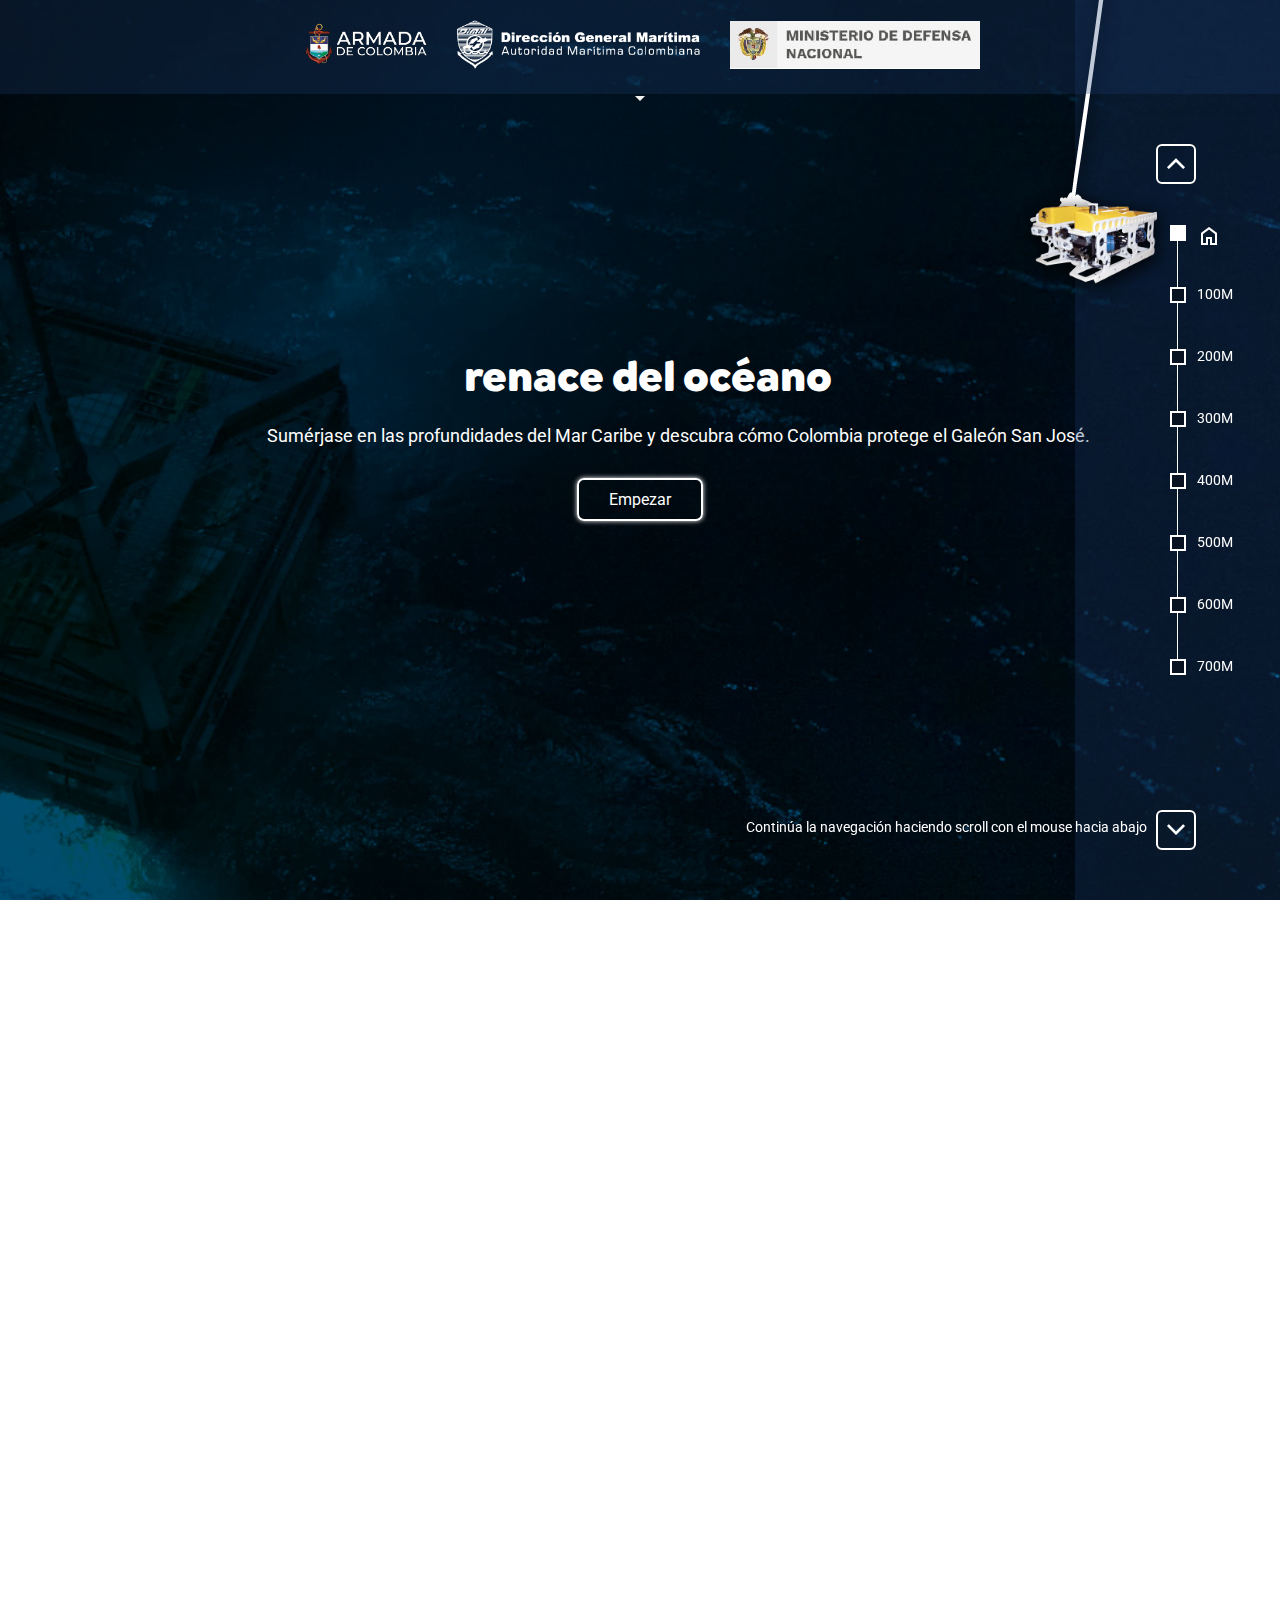
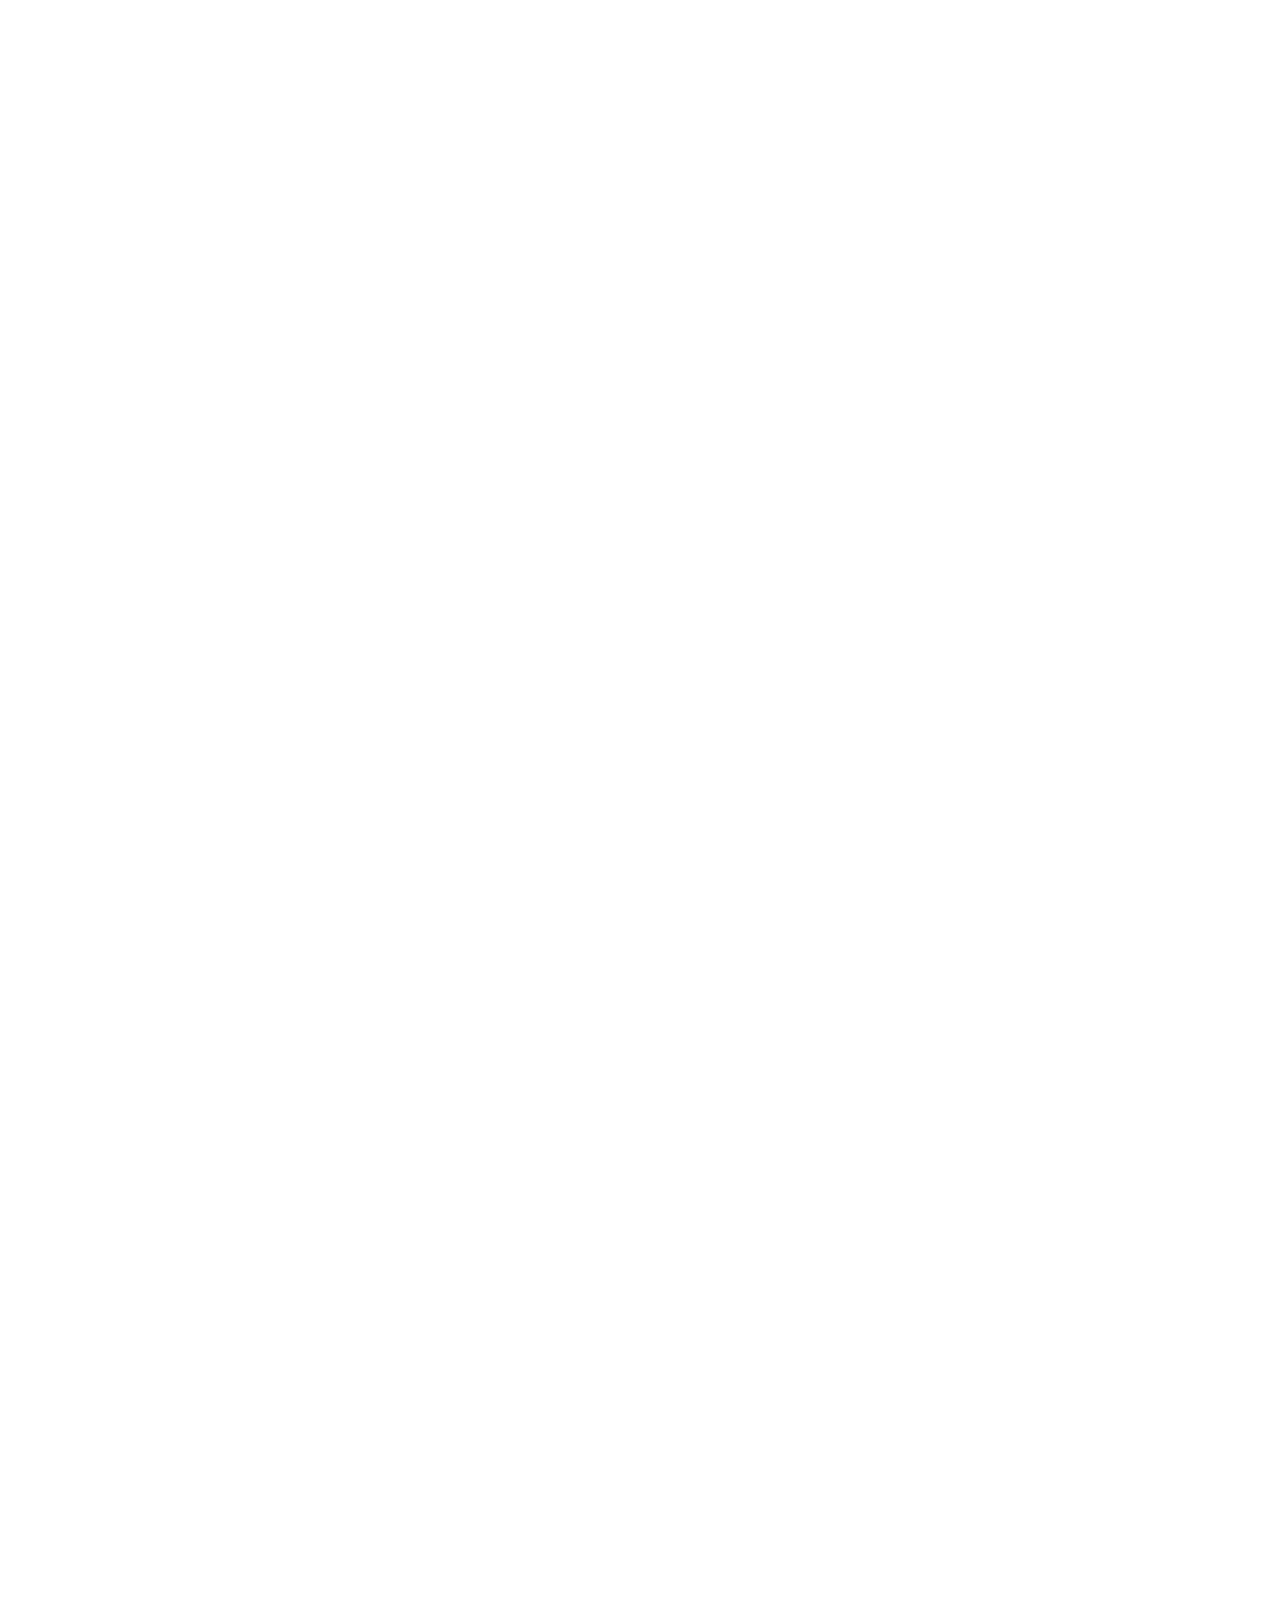
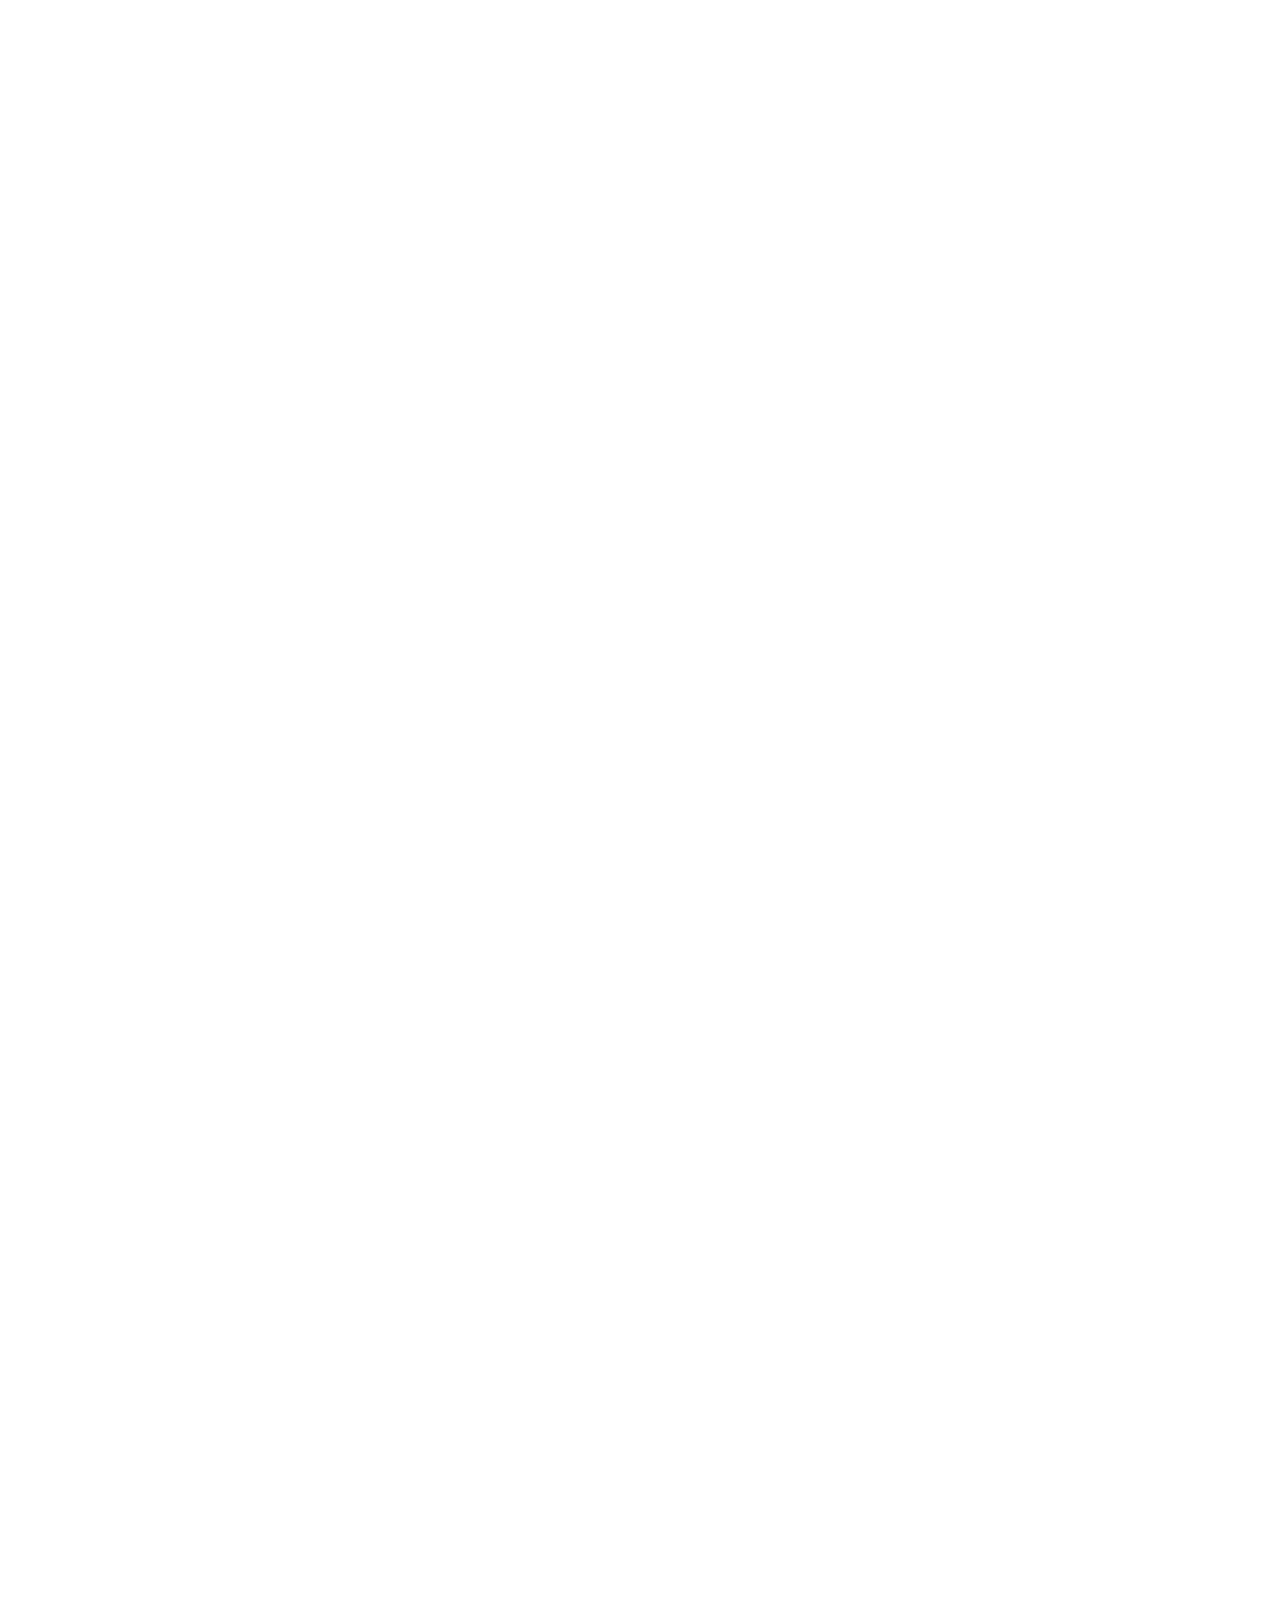
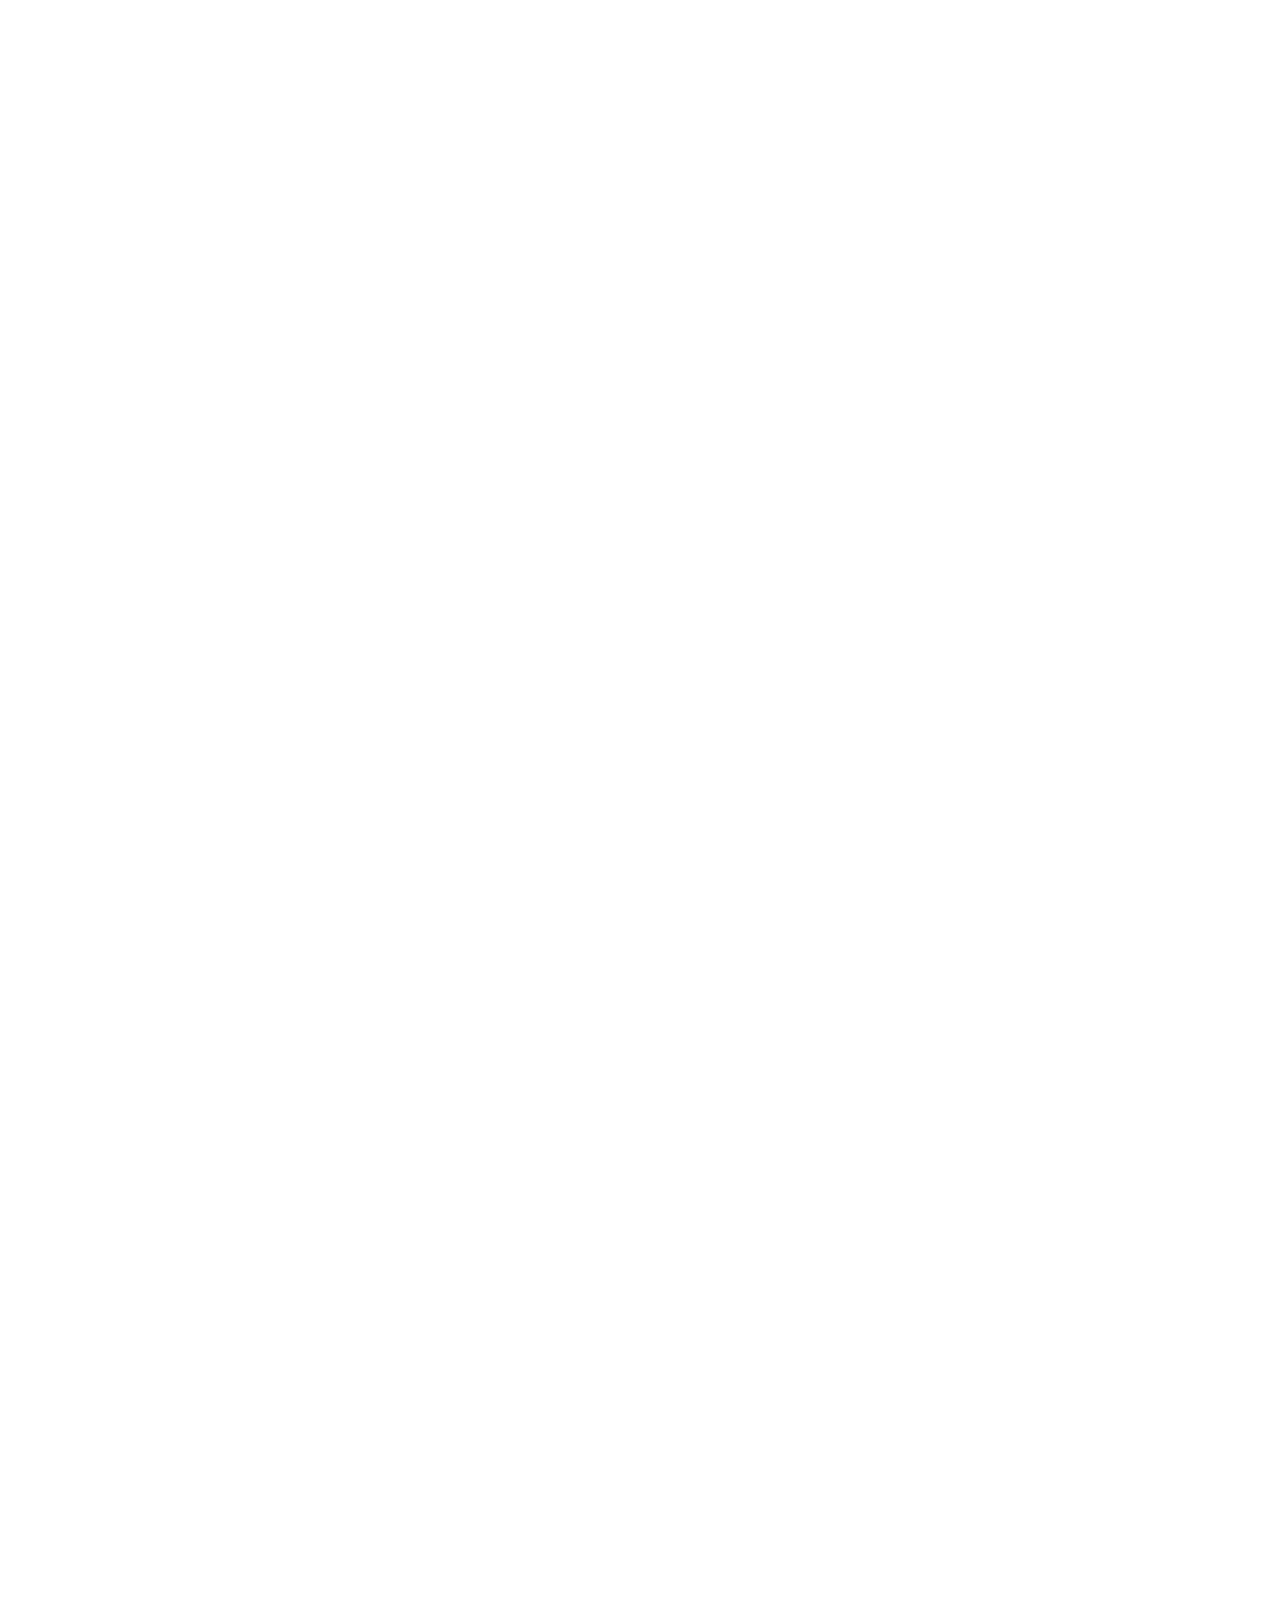
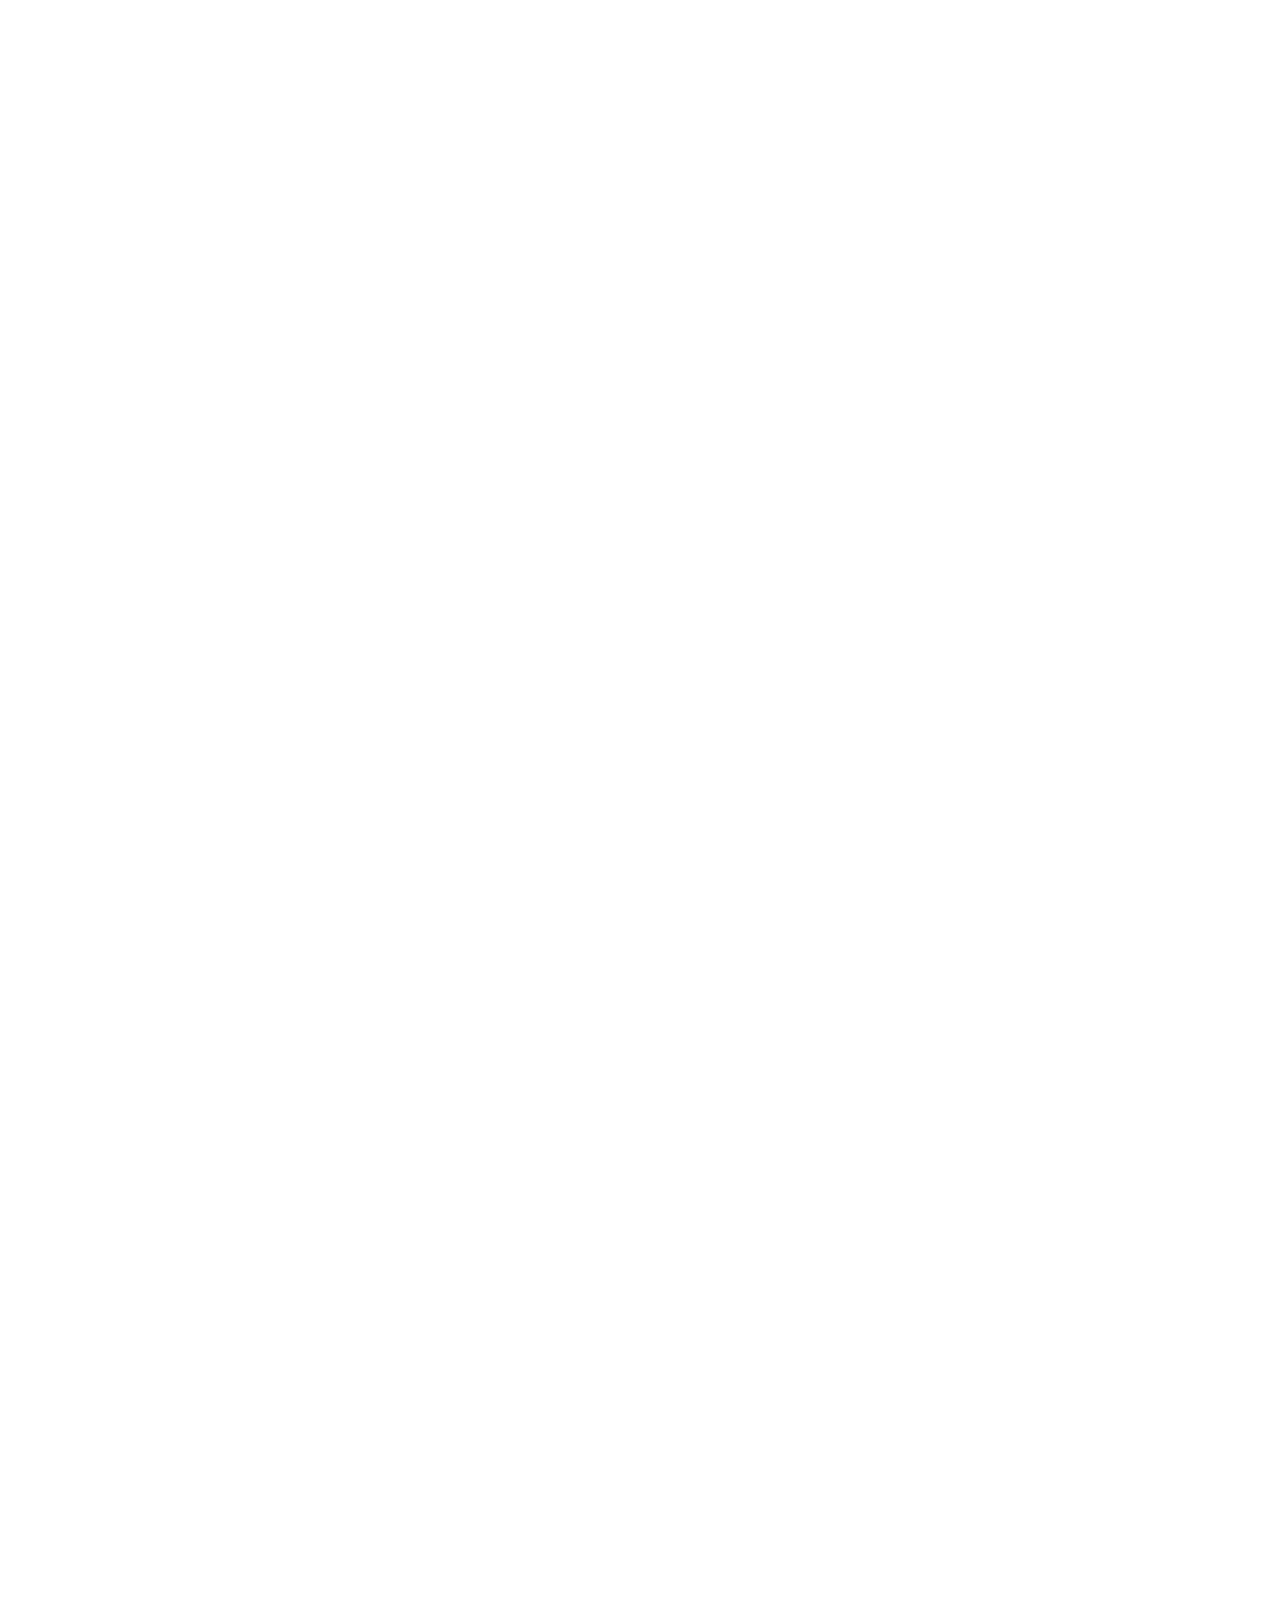
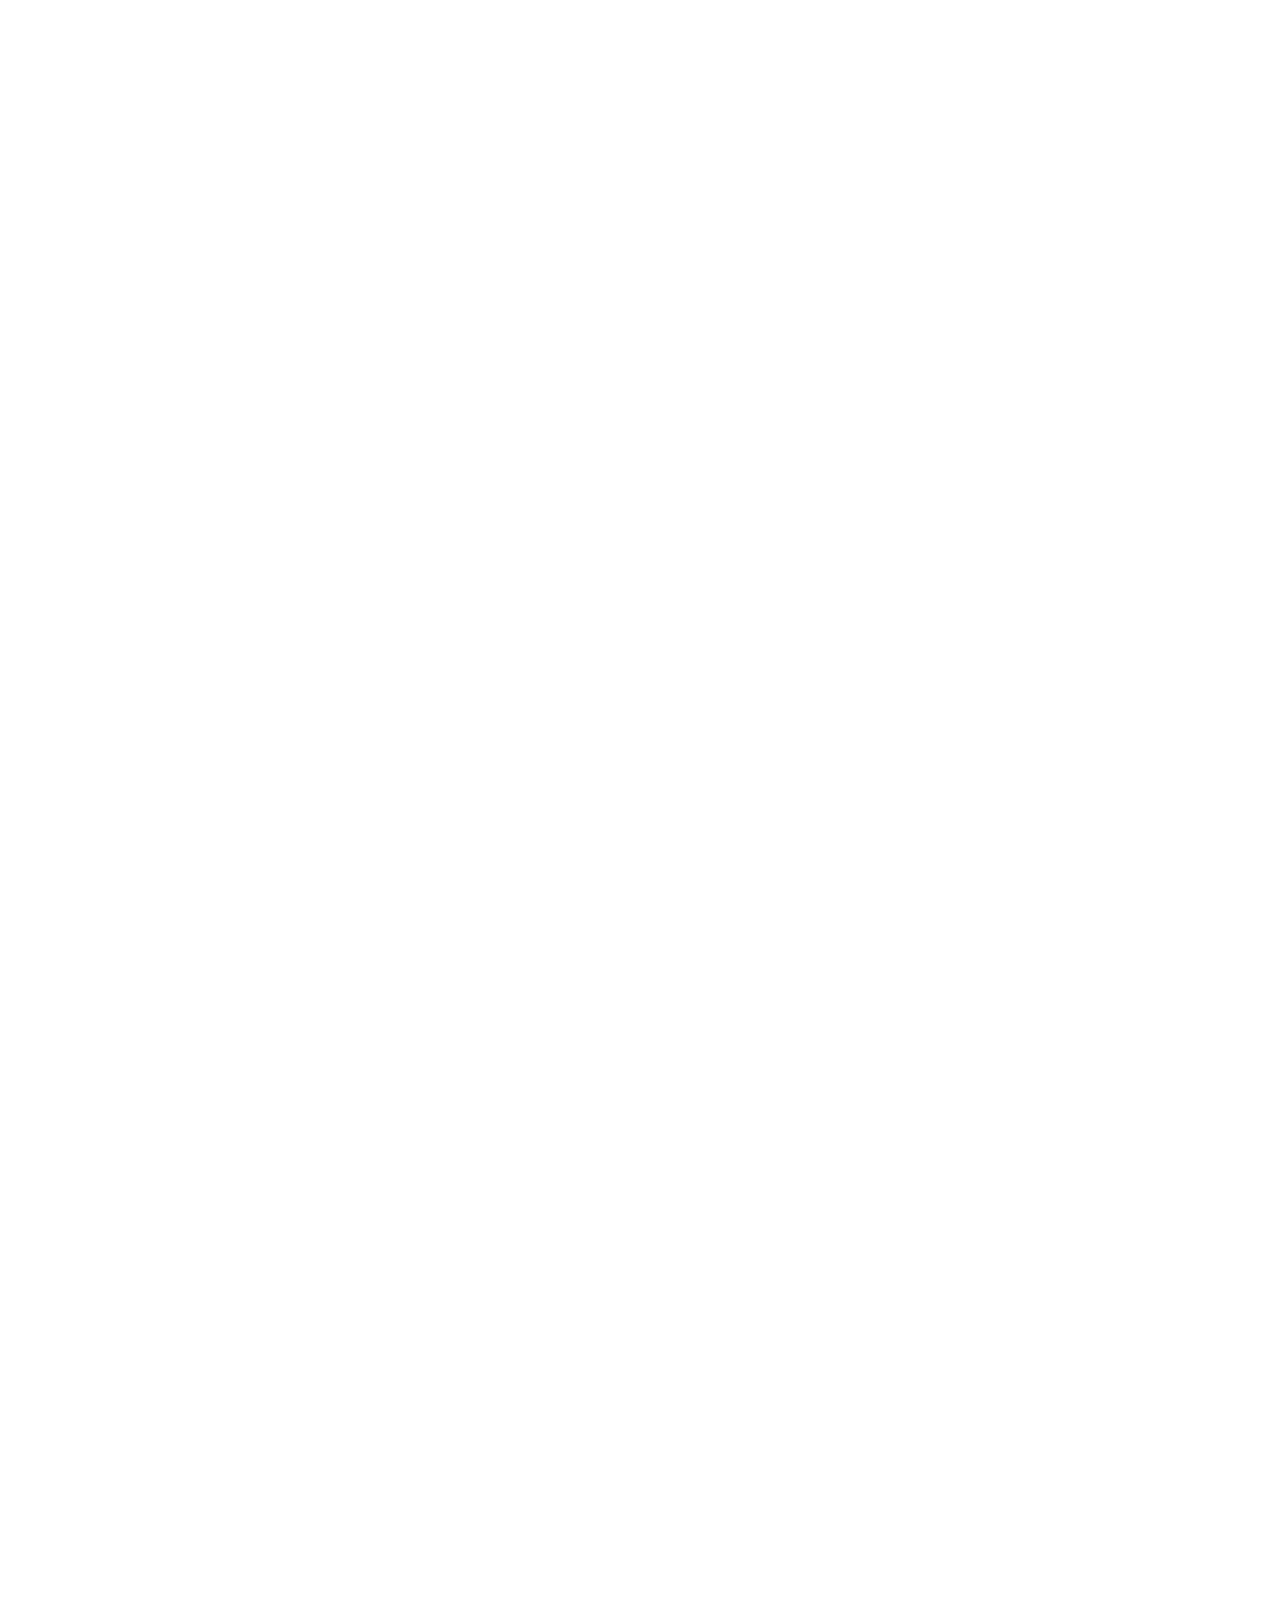
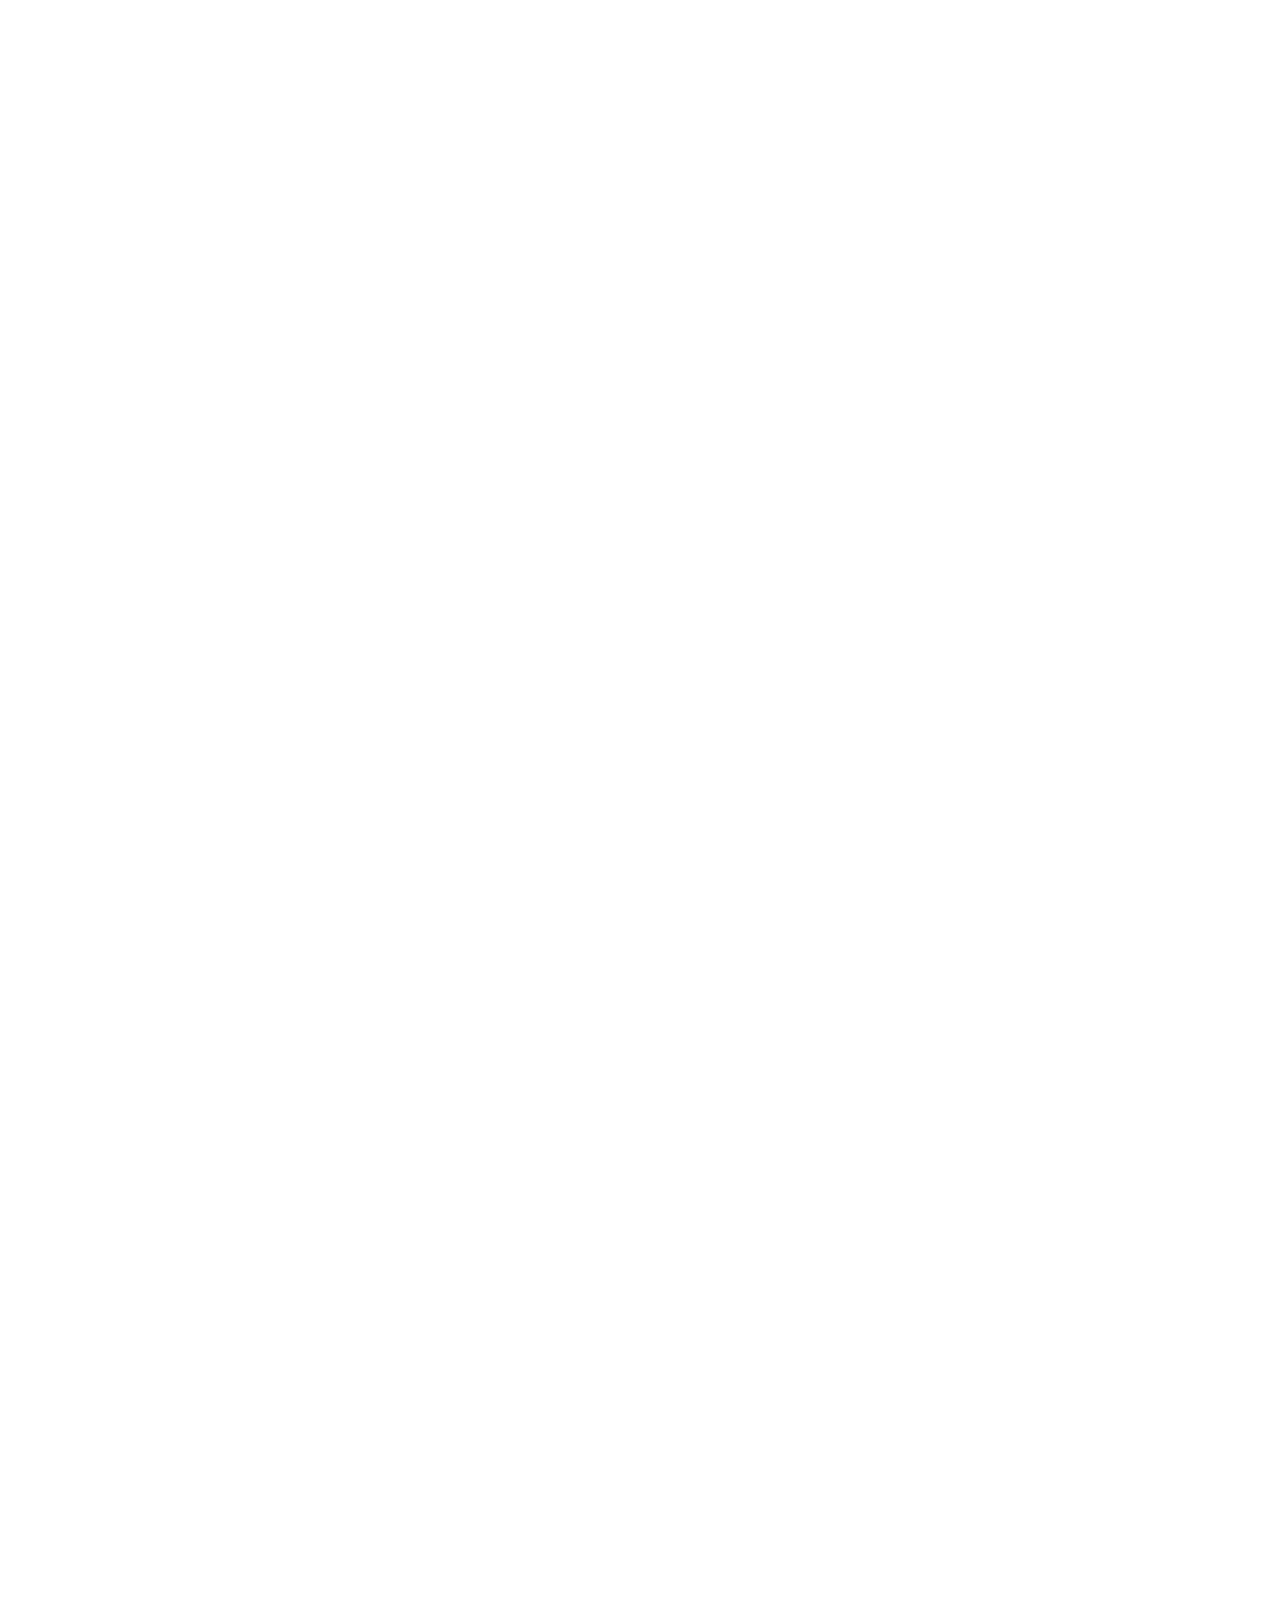
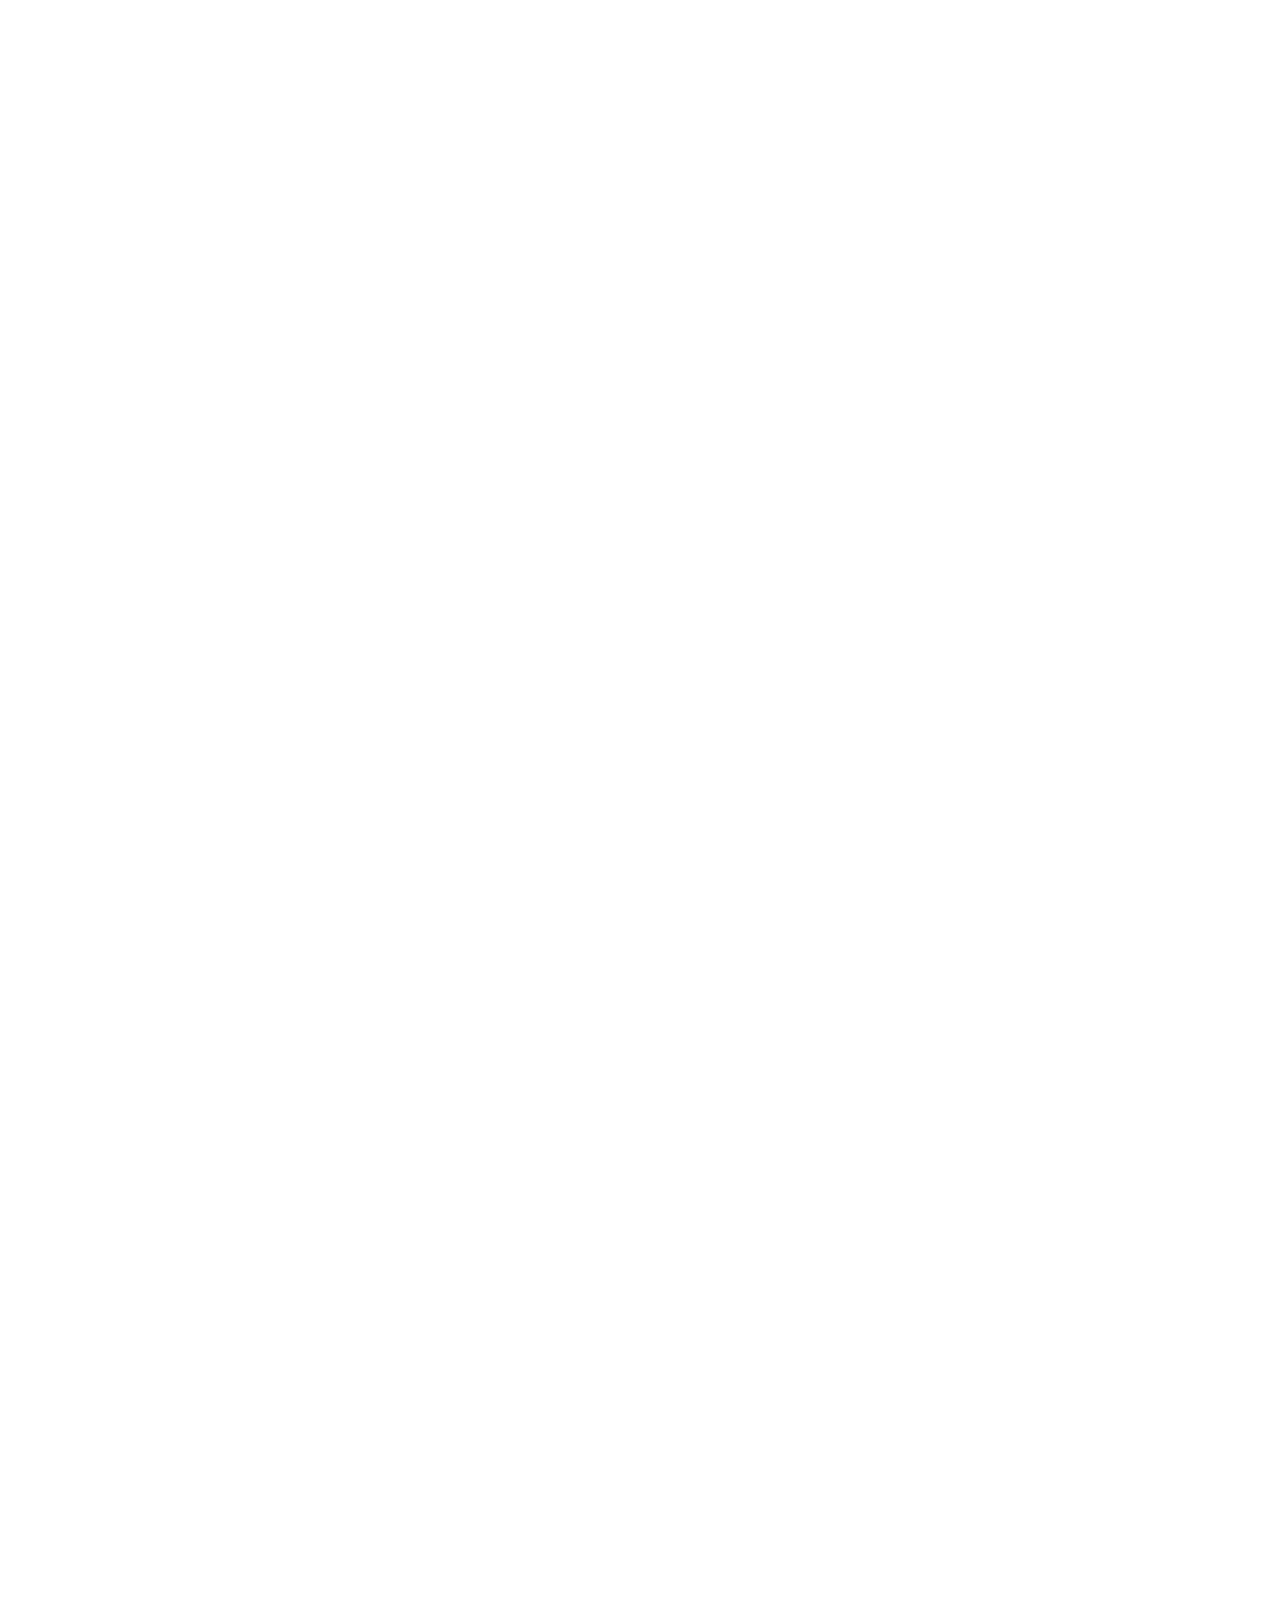
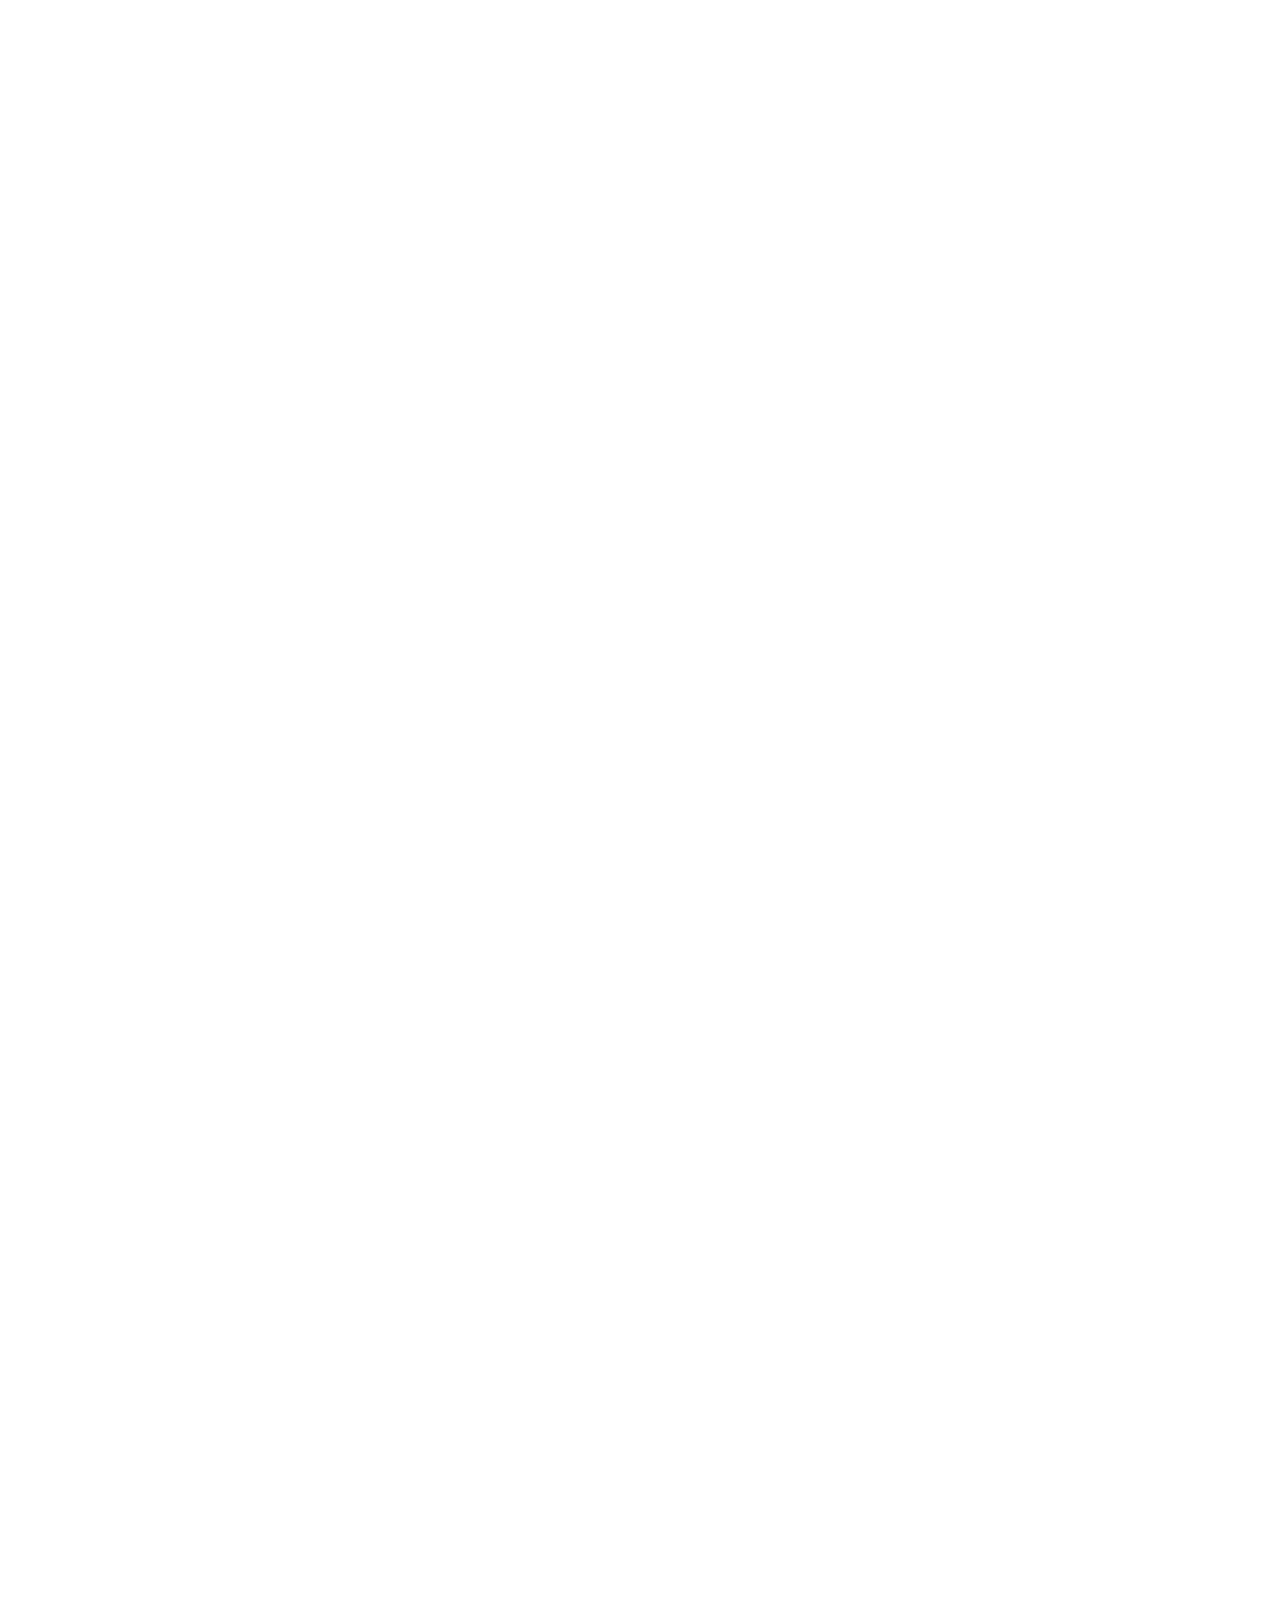
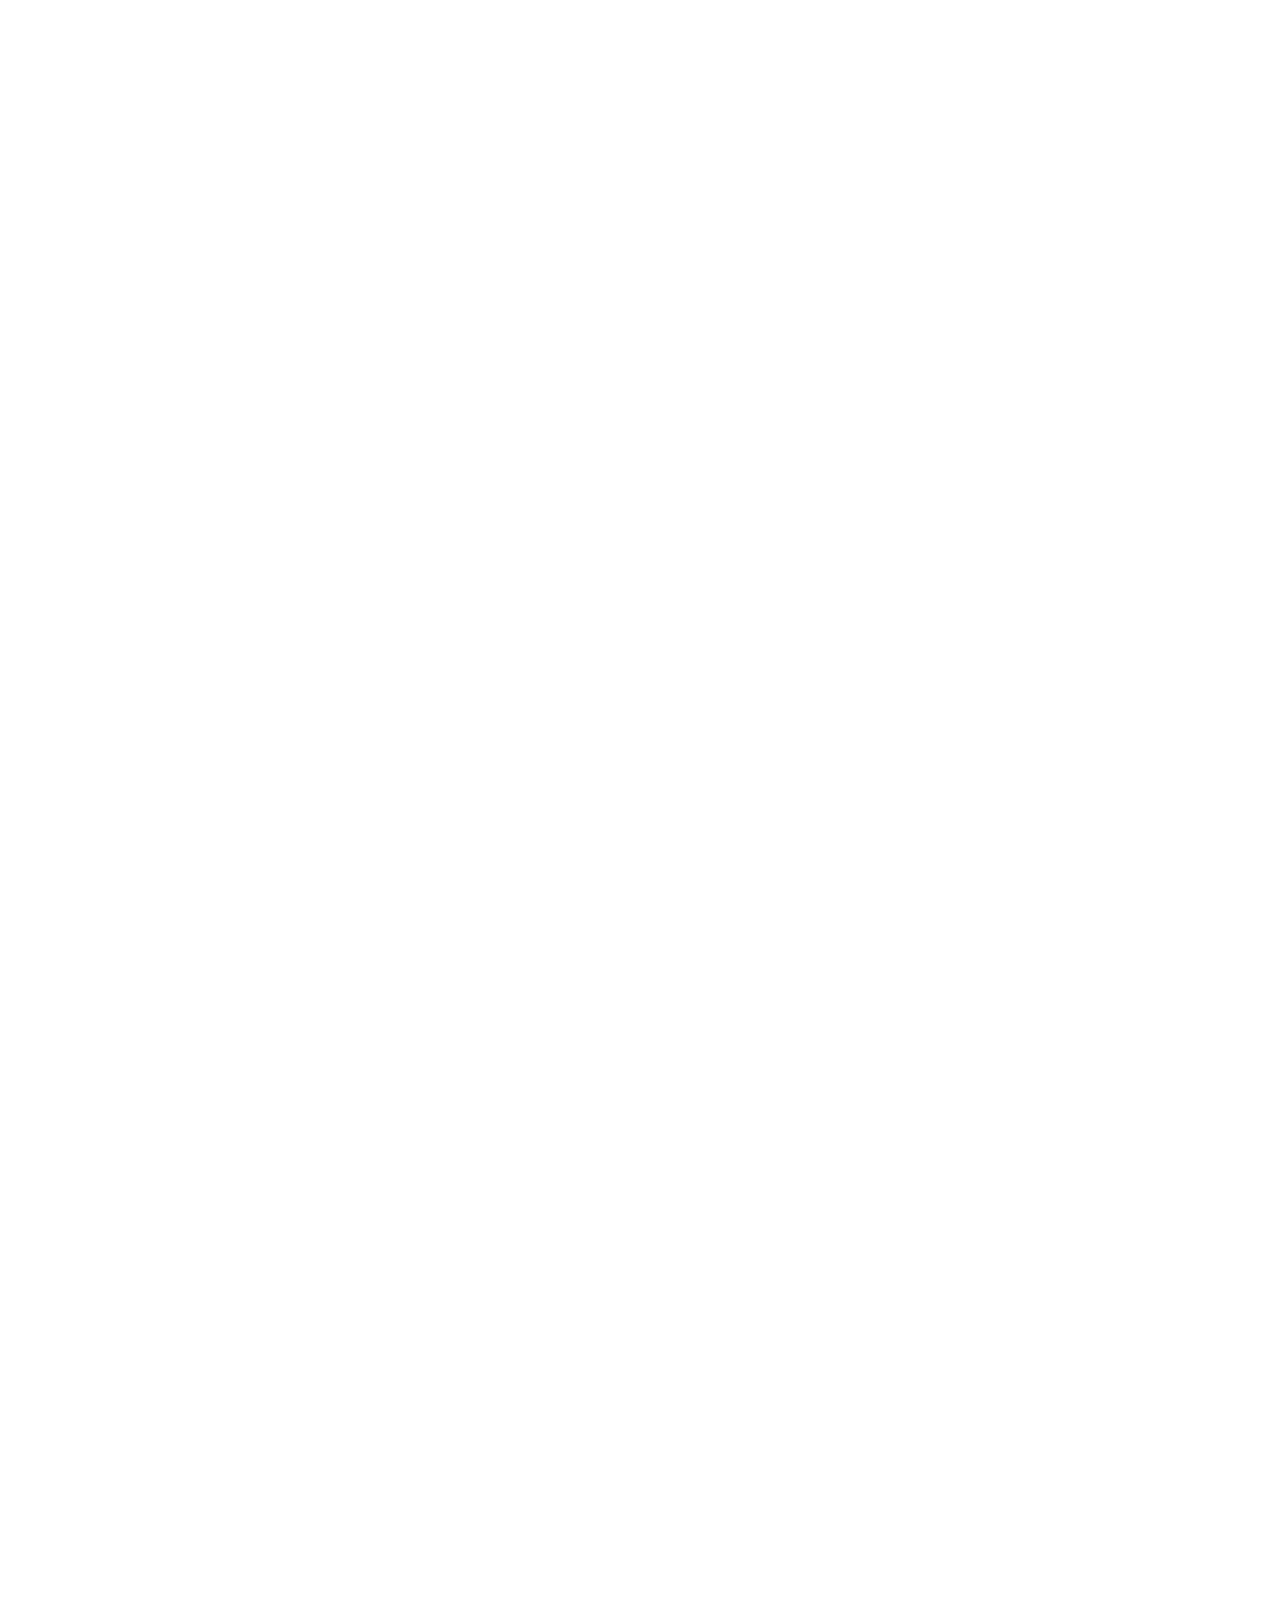
<file: index.html>
<!DOCTYPE html>
<html xmlns="http://www.w3.org/1999/xhtml">

<head>
	<meta http-equiv="Content-Type" content="text/html; charset=utf-8" />
    <meta name="viewport" content="width=device-width,initial-scale=1">
	<title>Dirección General Marítima</title>
	<meta name="author" content="Alvaro Trigo Lopez" />
	<meta name="description" content="fullPage.js using CSS3 transformations." />
	<meta name="keywords"  content="fullpage,jquery,anchor,links,inside,demo,css,css3" />
	<meta name="Resource-type" content="Document" />


	<link rel="stylesheet" type="text/css" href="dist/fullpage.css" />
	<link rel="stylesheet" type="text/css" href="src/css/ligthbox.css" />
	<link rel="stylesheet" type="text/css" href="estilos.css" />
	<link rel="stylesheet" href="https://fonts.googleapis.com/css2?family=Material+Symbols+Outlined:opsz,wght,FILL,GRAD@48,700,1,200" />
	<link rel="preconnect" href="https://fonts.googleapis.com">
	<link rel="preconnect" href="https://fonts.gstatic.com" crossorigin>
	<link href="https://fonts.googleapis.com/css2?family=Roboto&display=swap" rel="stylesheet">
    <link  rel="stylesheet"  href="https://cdnjs.cloudflare.com/ajax/libs/animate.css/4.1.1/animate.min.css" />
</head>
<body>

<div class="header" id="myHeader">
	<div class="headercontent">
		<img src="src/images/EscudoArmada.png" alt="header1">
		<img src="src/images/header1.png" alt="header2" class="hide">
		<img src="src/images/header2.png" alt="header3" class="hide">
	</div>
	<div class="headertoggle">
		<span class="material-symbols-outlined">arrow_drop_down</span>
	</div>
    

</div>



<!-- <span class="material-symbols-outlined menu  animate__animated  animate__bounceInDown">menu</span> -->

<div class="menu btn14" data-menu="14">
	<div class="icon-circle"></div>
	<div class="icon"></div>
  </div>

<span class="material-symbols-outlined arrow-up  animate__animated  animate__bounceInDown">expand_less</span>

<div class="cont-arrow ">
	<div class="arrow-info animate__animated ">Continúa la navegación haciendo scroll con el mouse hacia abajo	</div>
	<span class="material-symbols-outlined arrow-down  animate__animated  animate__bounceInUp">expand_more</span>

</div>

<div class="hoverdiv_" >
	<div class="hoverdiv_content">
		<div class="hoverdiv_titulo">test</div>
		<div class="hoverdiv_description">test</div>
		<img src="src/images/bg1.jpg" alt="" class="hoverdiv_image" />
	</div>
    
</div>

<div id="fullpage">
    <div class="section" id="section0">
        <div class="bganimated"></div>

		<h1 class="animated-title"><span class="typed-text"></span><span class="cursor">&nbsp;</span> renace del océano </h1>
		<!-- <p class="subtitle" style="text-align: center"><span class="bg_blue">(Nuestra historia, Nuestro legado, Nuestro patrimonio) </span></p> -->
		
		<p class="text">Sumérjase en las profundidades del Mar Caribe y descubra cómo Colombia protege el Galeón San José.
        </p>
        
		<div class="button-empezar">Empezar</div>

    </div>

	<div class="section " id="section1">
        <div class="bganimated"></div>

		<p class="justify animate__animated animate__fadeInUp der">En 2022 Colombia logró verificar el fondo marino donde reposan los restos de la legendaria embarcación Galeón San José, mediante la conformación de equipos interdisciplinarios y haciendo uso de capacidades navales, tecnológicas y ciencia 100% colombiana. Esta campaña se consolida, como la apuesta científica marina más importante que se ha desarrollado para vigilar el Patrimonio Cultural Sumergido en aguas profundas del país. <br><br>
			
		A través de este especial interactivo usted podrá conocer los relatos, historias, imágenes, así como los resultados de la I Campaña de verificación no intrusiva para la seguridad del Bien de Interés Cultural (BIC) Galeón San José liderada por la Armada Nacional de Colombia (ARC) y la Dirección General Marítima (DIMAR), con el apoyo de la Corporación de Ciencia y Tecnología para el Desarrollo de la Industria Naval Marítima y Fluvial (COTECMAR). <br><br>
		</p>

		
    </div>

	<div class="section " id="section2">
        <div class="bganimated"></div>
		<!-- <p class="bg_orange align-l animate__animated animate__fadeInUp title-video"> La travesía científica hacia una cápsula del tiempo submarina</p> -->
        <video controls preload="metadata" class="full-video">
			<source data-src="src/videos/intro.mp4#t=5" type="video/mp4" />
		</video>
    </div>
	

	<div class="section" id="section3">
        <div class="bganimated"></div>
		
		<p class="bg_blue2 align-l animate__animated animate__fadeInUp">Custodios de una legendaria embarcación sumergida</p>
			
		<p  class="justify animate__animated animate__fadeInUp">La travesía científica colombiana alrededor del Galeón San José tuvo como objetivo monitorear y preservar este importante yacimiento arqueológico subacuático. <br><br>
			
		<span class="align-l animate__animated animate__fadeInUp tx-orange2" style="font-size: 20px;color: #f29300;"> ¿por qué es importante custodiar una embarcación que está desde hace siglos en el fondo del mar?</span>
		<br><br>
			
		Los restos de este navío de finales del siglo XVII, junto con toda su carga, son elementos de importancia histórica y cultural para la humanidad, por lo cual en el año 2020 el gobierno nacional lo declaró como Bien de Interés Cultural (BIC) del orden nacional. Esta declaratoria lo sitúa en el máximo nivel protección cultural por su alto interés histórico, artístico, científico y social para la conformación de la identidad nacional.<br><br>
			
		El naufragio es custodiado por el Estado colombiano al encontrarse dentro de sus aguas territoriales, pero, además, porque desde su hundimiento en 1708, ha sido buscado permanentemente por marinos, arqueólogos, cazatesoros y amantes de la historia náutica como un santo grial de los naufragios coloniales. <br><br>
			</p>
		
    </div>

	<div class="section" id="section4">
        <div class="bganimated"></div>

			<p class="bg_white align-l animate__animated animate__fadeInUp">La historia alrededor del Galeón San José</p>
			
			<p  class="justify animate__animated animate__fadeInUp">El pecio del Galeón San José representa los vestigios del más grande navío colonial construido por la monarquía hispánica a finales del siglo XVII, hundido en el contexto de la guerra de sucesión española en el fragor de la Batalla de Barú. Es reputado internacionalmente por la importancia de la carga fiscal y material que trasladaba, sus imponentes piezas de artillería en bronce, la rapidez de su hundimiento y la histórica trayectoria de su búsqueda por más de 300 años.
				<br><br>
			<b>Use el cursor para explorar la historia del Bien de Interés Cultural (BIC) de Orden Nacional Galeón San José. Los puntos le ayudarán a recrear el mapa de las rutas, disputas y últimas horas a flote del Galeón San José:</b>			
			</p>

			<!-- <h2 class="align-l animate__animated animate__fadeInUp">*** Infografía interactiva histórica del Galeón San José</h2> -->
			<!-- <a data-framer="iframe-1" class="boton-iframe" href="storymap/01/index.html" >Ver StoryMap</a>			 -->
		
    </div>

	<!-- //storymap1 -->
	<div class="section " id="section5">
        <div class="bganimated"></div>
		<div class="iframe-wrap">
        	<iframe src="storymap/01/index.html" frameborder="0" scrolling="no" class="storymap"></iframe>
		</div>
    </div>

	<div class="section section-gallery" id="section6">
        <div class="bganimated"></div>
		<div>
		<p class="justify animate__animated animate__fadeInUp der">
			<p class="bg_blue1 align-l animate__animated animate__fadeInUp">Cartagena: el gran puerto de los siglos XVII y XVII</p>
			<p  class="justify animate__animated animate__fadeInUp">Cartagena de Indias conserva un enorme valor y sentido histórico y cultural reconocido internacionalmente por la UNESCO, gracias al desarrollo que por más de tres siglos generó como principal sistema portuario, comercial y militar en el Caribe continental. Su posición geopolítica estratégica derivó en una activa vida portuaria y comercial, sirviendo de puente al viejo continente, pero también convirtiendo a la ciudad y sus aguas adyacentes en un importante epicentro militar naval que enfrentó múltiples conflictos para la defensa de la plaza hispánica en el Caribe. <br><br>
						
			En particular, son de vital importancia las embarcaciones hundidas, los echazones, correspondientes a partes de la carga que es lanzada al mar para aligerar la embarcación, y otro tipo de evidencias culturales en las aguas del caribe que estaban directamente relacionadas con la costa y que pueden incluirse dentro de una valoración del paisaje cultural del Gran Caribe. En este sentido, el yacimiento arqueológico del Galeón San José hace parte de un sistema sociocultural mayor, reflejo de la relación entre Europa, América y Asia en el cual se determinó su nacimiento y circulación, enriquecido en su integridad, en su historicidad y con una 	perspectiva de protección.				
			</p>							 
		</p>
		</div>
	
		<div class="gallery">
			<div class="gallery-item">
				<div class="gallery-dot"></div>
				<a href="src/images/antigua1.jpg" data-lightbox="gc" data-title="La ville de Cartagene an Amerique, Pieter van der Aa, 1729.
				Créditos: Biblioteca Nazionale Marciana - IT-VE0049. (https://www.internetculturale.it/jmms/iccuviewer/iccu.jsp?id=mag_GEO0023614)"><img src="src/images/antigua1.jpg"  alt="dirmar"></a>
			</div>
			<div class="gallery-item">
				<div class="gallery-dot"></div>
				<a href="src/images/antigua3.jpg" data-lightbox="gc" data-title="Vista de Cartagena de Indias en Colombia, grabado en cobre, 1702,Schenk, Pieter. Créditos: Bildnachweis: SLUB / Deutsche Fotothek. (http://www.deutschefotothek.de/documents/obj/90068816)"><img src="src/images/antigua3.jpg"  alt="dirmar"></a>
			</div>
			<div class="gallery-item">
				<div class="gallery-dot"></div>
				<a href="src/images/antigua4.jpg" data-lightbox="gc" data-title="Vista del puerto de Cartagena, 1772 – 1794, Allix François y Noël, Alexandre Jean. Créditos: Museo de Teyler (https://www.europeana.eu/es/item/2021618/resource_document_teylers_kunstverzamelingen_TvB_G_6360) "><img src="src/images/antigua4.jpg"  alt="dirmar"></a>
			</div>
			<div class="gallery-item">
				<div class="gallery-dot"></div>
				<a href="src/images/antigua5.jpg" data-lightbox="gc" data-title="Vue de la ville de Carthagène, en Amérique, prise par les François en 1667, 1780, Louis-Joseph Mondhare. Crédito: Biblioteca national de France. (https://www.europeana.eu/es/item/9200518/ark__12148_btv1b8405008x) "><img src="src/images/antigua5.jpg"  alt="dirmar"></a>
			</div>		
		</div>
    </div>

	<div class="section" id="section7">
        <div class="bganimated"></div>

			<p class="align-l animate__animated animate__fadeInUp tx-orange2">El inicio de la travesía</p>
			<h2 class="align-l animate__animated animate__fadeInUp" style="font-size: 20px;color: #f29300;">¿Cómo conocer entonces un lugar a kilómetros de profundidad sin bajar hasta él?	</h2>
			
			<p  class="justify animate__animated animate__fadeInUp">Explorar el fondo marino en búsqueda, de la más impactante embarcación hundida de inicios del siglo XVIII, requirió más de dos años de planeación y entrenamiento para ubicar correctamente el sitio de estudio en el mar. Para determinar su profundidad, dimensiones e incluso su conformación geológica fue necesario emplear tecnología de vanguardia que permitiese obtener lecturas del fondo marino desde la superficie. <br><br>

			
										
			</p>

			<div class="podcast podcast-blue">
				<h1>EPISODIO PODCAST 01: Rumbo al galeón sumergido<span class="material-symbols-outlined">signal_cellular_alt	</span></h1>

				<iframe style="border-radius:12px" id="pod01" src="https://open.spotify.com/embed/episode/0CtNALRfTHbg1H4zsFuygT?utm_source=generator&theme=0" width="80%" height="152" frameBorder="0" allowfullscreen="" allow="autoplay; clipboard-write; encrypted-media; fullscreen; picture-in-picture" loading="lazy"></iframe>

			</div>

			
    </div>

	<div class="section" id="section8">
        <div class="bganimated"></div>

			<p class="align-l animate__animated animate__fadeInUp tx-orange2">Uso de sensores remotos <br>
			<span>Los ojos y oídos en el mar </span></p>
			
			<p  class="justify animate__animated animate__fadeInUp">Antes de sumergirse en las profundidades donde yacen los restos del Galeón San José, fue necesario conocer información precisa que determinaría los métodos más seguros para acercarse a él. Datos como la presión ejercida por el agua, los niveles de salinidad, las corrientes marinas, el tipo de oleaje, conformación del subsuelo marino y demás elementos permitieron crear una radiografía integral de la zona. 
						
			</p>

			<div class="podcast">
				<h1>EPISODIO PODCAST 02 <span class="material-symbols-outlined">signal_cellular_alt	</span></h1>

				<iframe style="border-radius:12px" id="pod02" src="https://open.spotify.com/embed/episode/1gHbCAM0cT7QZhhFtF6qwg?utm_source=generator&theme=0" width="60%" height="152" frameBorder="0" allowfullscreen="" allow="autoplay; clipboard-write; encrypted-media; fullscreen; picture-in-picture" loading="lazy"></iframe>

				<div class="text-podcast">A bordo de los buques ARC “Roncador” y ARC “Malpelo” se emplearon lecturas de magnetómetro marino, sonares, 	ecosondas monohaz y multihaz; todos ellos, instrumentos tecnológicos capaces de recolectar datos en forma de ondas y transformarlos en imágenes técnicas del sitio. Su precisión, comparativa e interpretación permitió modelar escenarios de acción y prever los posibles riesgos de esta novedosa operación. </div>
			</div>
    </div>

	<div class="section" id="section9">
        <div class="bganimated"></div>

			<p class="title-white align-l animate__animated animate__fadeInUp">Explora el panel de control activando los diferentes instrumentos de medición para conocer cuáles son las imágenes que los científicos interpretan del fondo marino:</p>

			<h2 class="align-l animate__animated animate__fadeInUp tx-orange2" style="margin-top:25px;font-size:20px">Desliza hacia la izquierda o hacia la derecha las flechas sobre la imagen para conocer las diferentes lecturas</h2>


			<div class="slider-comp">
					<div id="before-after-slider">
					<div id="before-image">
					<img src="src/images/barimetria.jpg" class="slider-interactive before-img" alt="before"/>
					</div>
				
					<div id="after-image">
					<img src="src/images/mapa01.jpg" alt="After"/>
					</div>
				
					<div id="resizer"><span class="material-symbols-outlined"></span></div>

					<div class="slide-info">
						<p>
							<strong>Análisis de fuentes históricas para aproximación al área de investigación </strong> <br><br>
							
							Antes de iniciar la investigación mar adentro, los arqueólogos e historiadores analizan fuentes históricas iconográficas de información como cartas portulanas (nombre con el que son conocidos los manuales de navegación medieval), derroteros náuticos y obras de arte con el fin de estudiar los significados de los nombres, acciones, lugares y demás representaciones gráficas asociadas a espacios ubicados en el mar.  <br>

							También se analizan fuentes manuscritas como memorias, diarios personales o de juicios creados por escribanos, funcionarios de gobierno y particulares en los que se plasmaron experiencias sobre la navegación, el comercio, la guerra, entre otros asuntos. 
							<br><br>
							<strong>Magnetómetro marino </strong> <br><br>

							Este instrumento mide la intensidad o dirección del campo magnético, permitiendo identificar posibles anomalías en aguas someras (superficiales) y profundas según la variabilidad de onda que se registre en la zona de estudio.  <br>

							Generalmente la estructura externa del magnetómetro tiene forma de pez lo que le facilita su desplazamiento dentro del agua, ya que su forma hidrodinámica ayuda a que no se presenten interferencias en el sensor. Al magnetómetro está integrado un GPS que se comunica con la superficie del buque o la lancha para su monitoreo y navegabilidad. Desde allí son interpretadas las lecturas obtenidas a partir de mediciones generadas por la presencia de materiales ferrosos en el fondo del mar. 
							<br><br>						
							<strong>Ecosonda Multihaz o Monohaz </strong> <br><br>


							Mediante este instrumento se emiten ondas sonoras que viajan desde la superficie hasta el fondo marino produciendo un eco que regresa al sensor. Este equipo mide el tiempo de respuesta, es decir, el tiempo que tarda el eco en ser registrado) determinando así la distancia de los objetos en el fondo del mar. <br>

							<b>MONOHAZ:</b> Emite hondas en un solo haz en forma de cono. No permite la lectura completa del fondo marino y requiere que se tracen muchas líneas para cubrir una misma zona de estudio. <br>

							<b>MULTIHAZ:</b> Emite ondas en varios haces ubicados en forma de abanico, el sensor hace una lectura sonora en forma de barrido mientras el buque avanza. Brinda un conocimiento preciso y completo de la profundidad y morfología de los fondos marinos cubriendo mayor extensión y ahorrando tiempo. <br>

						</p>

					</div>
				
				</div>

				<div class="slide-btn-cont">
					<span class=" slide-btn btn-change active" data="barimetria">Batimetría</span>
					<span class=" slide-btn btn-change" data="satelital">Satélital</span>
					<span class=" slide-btn btn-info">información</span>
				</div>
			</div>
										
			

			
    </div>

	<div class="section" id="section10">
        <div class="bganimated"></div>


			<p class="title-orange align-l animate__animated animate__fadeInUp">Robots capaces de inspeccionar el fondo marino <br>
				<b style="font-size:30px ;">ROV (Remotely Operated Vehicle)</b> <br>  
				<b style="color:#fff ; font-size: 20px;">Vehículo submarino no tripulado operado mediante control remoto  </b>
			</p>

			<p  class="justify animate__animated animate__fadeInUp">Las profundidades en las que se encuentra el Galeón San José son tan extremas, que ningún ser humano puede llegar a él buceando. Por esta razón se hizo necesario emplear robots submarinos de última tecnología, capaces de operar hasta los 1.500 metros de profundidad mediante control remoto, mientras el operador se encuentra supervisando sus movimientos desde la superficie. <br><br>					
			</p>

			

			<!-- <iframe width="560" height="315" style="margin:0 auto" src="https://www.youtube.com/embed/Hm_ewh4Lc-U" title="YouTube video player" frameborder="0" allow="accelerometer; autoplay; clipboard-write; encrypted-media; gyroscope; picture-in-picture" allowfullscreen></iframe> -->

			<!-- <a data-framer="iframe-2" class='video-frame' href="src/videos/animacion01.mp4" ><img src="src/images/video.png" alt=""></a> -->


			
    </div>

	<!-- video1 -->
	<div class="section " id="section11">
        <div class="bganimated"></div>
		<p class="bg_orange align-l animate__animated animate__fadeInUp title-video">Explorando las distinas profundidades del mar</p>
        <video controls preload="metadata" class="full-video">
			<source data-src="src/videos/animacion01.mp4#t=2" type="video/mp4" />
		</video>
    </div>

	<div class="section" id="section12">
        <div class="bganimated"></div>


			<p class="title-orange align-l animate__animated animate__fadeInUp">
				El primer ROV submarino de Colombia
			</p>

			<p  class="justify animate__animated animate__fadeInUp" style="font-size:20px">En 2017 la Armada Nacional de Colombia adquirió el equipo ROV FALCON, capaz de maniobrar hasta 300 metros de profundidad. Este robot fue clave para el entrenamiento, brindándole a los pilotos ROV e investigadores las destrezas iniciales para realizar las labores requeridas en la campaña científica del Galeón San José.  <br><br>					
			</p>
			<div class="podcast podcast-orange">
				<h1>EPISODIO PODCAST 03: Etapa de entrenamiento<span class="material-symbols-outlined">signal_cellular_alt	</span></h1>

				<iframe style="border-radius:12px" id="pod03" src="https://open.spotify.com/embed/episode/4zdVP1k4yomBeWg4IXPnn0?utm_source=generator&theme=0" width="80%" height="152" frameBorder="0" allowfullscreen="" allow="autoplay; clipboard-write; encrypted-media; fullscreen; picture-in-picture" loading="lazy"></iframe>

			</div>


			<!-- <a data-framer="iframe-3" class='video-frame' href="src/videos/animacion01.mp4" ><img src="src/images/video.png" alt=""></a> -->

			
    </div>

	<!-- video2 -->
	<div class="section " id="section13">
        <div class="bganimated"></div>
		<p class="bg_orange align-l animate__animated animate__fadeInUp title-video">Fases previas y entrenamientos con ROV</p>
        <video controls preload="metadata" class="full-video">
			<source data-src="src/videos/animacion02.mp4#t=5" type="video/mp4" />
		</video>
    </div>

	<div class="section  section-gallery" id="section14">
        <div class="bganimated"></div>

			
			
			<p  class="justify animate__animated animate__fadeInUp der" style="display: block ! important">
			
			<span class="orange" style="font-size: 25px;font-weight: bold;text-align: left;	width: 100%;">Nuevas capacidades para investigación en aguas profundas</span>
			<br><br>
			Estudiar de manera no intrusiva el Galeón San José representó todo un desafío, pues su profundidad y ubicación requerían de equipos tecnológicos y  talento humano de grandes capacidades. <br><br>

			Por esta razón en 2021 la Armada de Colombia adquirió el equipo robótico <strong>ROV LYNX</strong>  capaz de operar hasta 1.500 metros de profundidad. Esta nueva tecnología le permite al país estudiar otras zonas remotas de Patrimonio Cultural Sumergido con alta precisión, pero también inspeccionar estructuras colapsadas, atender de emergencias en el mar, realizar prospección de hidrocarburos y mantenimientos de cables  submarinos.

								
			</p>
			
			<div class="gallery">
				<div class="gallery-item">
					<div class="gallery-dot"></div>
					<a href="src/images/9/1.jpg" data-lightbox="g1" data-title="Alistamiento LARS: Las maniobras de lanzamiento y recuperación del ROV se realizan mediante el sistema LARS, estás son altamente complejas por lo que se requirieron muchas horas de entrenamiento, para lograr la sinergia entre los pilotos y los operarios del LARS y el ROV.
					"><img src="src/images/9/1.jpg"  alt="dirmar"></a>
				</div>
				<div class="gallery-item">
					<div class="gallery-dot"></div>
					<a href="src/images/9/2.jpg" data-lightbox="g1" data-title="Pre-dive: Es un proceso donde los pilotos ROV realizan un chequeo al ROV para revisar uno a uno el correcto funcionamiento de los sistemas que componen el sistema del robot submarino."><img src="src/images/9/2.jpg"  alt="dirmar"></a>
				</div>
				<div class="gallery-item">
					<div class="gallery-dot"></div>
					<a href="src/images/9/3.jpg" data-lightbox="g1" data-title="Comando y Control ROV: Desde el centro de mando y control de ROV, se ordenan y ejecutan todas las maniobras que realiza el Robot Submarino, operación que requiere la mayor concentración por lo que en este compartimiento al siempre por lo menos 3 pilotos, llevando los roles de supervisión, navegación y piloto."><img src="src/images/9/3.jpg"  alt="dirmar"></a>
				</div>
				<div class="gallery-item">
					<div class="gallery-dot"></div>
					<a href="src/images/9/4.jpg" data-lightbox="g1" data-title="Desalinización ROV: debido a que el agua salada es altamente corrosiva, al término de cada inmersión era necesario desalinizar el robot submarino con agua dulce. "><img src="src/images/9/4.jpg"  alt="dirmar"></a>
				</div>
				<div class="gallery-item">
					<div class="gallery-dot"></div>
					<a href="src/images/9/5.jpg" data-lightbox="g1" data-title="Electrónica del ROV: Los ROV contienen complejas configuraciones electrónicas que permiten su funcionamiento, los técnicos electrónicos de la Armada Nacional realizan diversos chequeos periódicos para determinar su buen funcionamiento."><img src="src/images/9/5.jpg"  alt="dirmar"></a>
				</div>
				<div class="gallery-item">
					<div class="gallery-dot"></div>
					<a href="src/images/9/6.jpg" data-lightbox="g1" data-title='Los equipos de trabajo conformados para la campaña se entrenaron para operar las 24 horas. Esta ininterrumpida operabilidad se estableció en función de aprovechar al máximo las condiciones del mar y las horas disponibles de navegación. '><img src="src/images/9/6.jpg"  alt="dirmar"></a>
				</div>
			</div>

			
    </div>

	<div class="section " id="section15">
        <div class="bganimated"></div>
		<p class="bg_orange align-l animate__animated animate__fadeInUp title-video"> La travesía científica hacia una cápsula del tiempo submarina</p>
        <video controls preload="metadata" class="full-video">
			<source data-src="src/videos/03.mp4#t=5" type="video/mp4" />
		</video>
    </div>

	<div class="section  section-gallery" id="section16">
        <div class="bganimated"></div>

		<div class="der">
			<!-- <p class="bg_blue2 align-l animate__animated animate__fadeInUp">La travesía científica hacia una cápsula del tiempo submarina </p> -->

			<p class="title-blue align-l animate__animated animate__fadeInUp">I Campaña de verificación no intrusiva para la seguridad del Bien de Interés Cultural Galeón San José</p>

			<p  class="justify animate__animated animate__fadeInUp">Luego de intensas jornadas de planeación y entrenamiento, se llevó a cabo campaña de verificación. Los requerimientos fueron tan desafiantes que se establecieron turnos de operación de 24 horas para asegurar la máxima capacidad de vigilancia y trabajo disponible, así como para encontrar las mejores condiciones de mar para realizar las inmersiones del equipo submarino. 
			</p>
		</div>

		<div class="gallery">
			<div class="gallery-item">
				<div class="gallery-dot"></div>
				<a href="src/images/10/1.jpg" data-lightbox="g2" data-title="En la fotografía, la jornada de instrucción y alistamiento del equipo que realizó el levantamiento hidrográfico y oceanográfico del área del BIC Galeón San José."><img src="src/images/10/1.jpg"  alt="dirmar"></a>
			</div>
			<div class="gallery-item">
				<div class="gallery-dot"></div>
				<a href="src/images/10/2.jpg" data-lightbox="g2" data-title="La investigación científica para la caracterización del BIC Galeón San José contó con un importante aporte de mujeres científicas. En la fotografía se observa el proceso de instalación para el lanzamiento de un magnetómetro marino."><img src="src/images/10/2.jpg"  alt="dirmar"></a>
			</div>
			<div class="gallery-item">
				<div class="gallery-dot"></div>
				<a href="src/images/10/3.jpg" data-lightbox="g2" data-title=" En la fotografía, personal de la Dirección General Marítima recolectando y analizando datos geofísicos a bordo de la plataforma de investigación ARC “Roncador”."><img src="src/images/10/3.jpg"  alt="dirmar"></a>
			</div>
			<div class="gallery-item">
				<div class="gallery-dot"></div>
				<a href="src/images/10/4.jpg" data-lightbox="g2" data-title="La planeación operativa a partir de modelos a escala fue clave para identificar las mejores prácticas que permitieran una verificación no intrusiva del contexto arqueológico."><img src="src/images/10/4.jpg"  alt="dirmar"></a>
			</div>
			<div class="gallery-item">
				<div class="gallery-dot"></div>
				<a href="src/images/10/5.jpg" data-lightbox="g2" data-title="La adquisición del nuevo ROV, la integración de sensores remotos y su adaptación de los buques de la Armada Nacional de Colombia y la Dirección General Marítima representan un avance significativo para seguir fortaleciendo las capacidades propias, la ciencia y tecnología nacional."><img src="src/images/10/5.jpg"  alt="dirmar"></a>
			</div>
			<div class="gallery-item">
				<div class="gallery-dot"></div>
				<a href="src/images/10/6.jpg" data-lightbox="g2" data-title="El pilotaje del ROV es una tarea de alta complejidad, semejante a volar un avión, por lo que dicha labor es realizada por un grupo de expertos que como base están conformados por: un piloto, un navegante y un supervisor. "><img src="src/images/10/6.jpg"  alt="dirmar"></a>
			</div>
		</div>

			
    </div>

	<div class="section" id="section17">
        <div class="bganimated"></div>

			<p class="title-blue align-l animate__animated animate__fadeInUp">Grandes misiones requieren grandes equipos</p>
			<p class="justify animate__animated animate__fadeInUp">Frente a una operación de la más alta importancia, se seleccionaron los medios de vanguardia de la Armada Nacional para su desarrollo. Por esta razón, fue elegido el buque hidrográfico multipropósito ARC “Caribe” como la plataforma de investigación idónea para brindar apoyo a la investigación científica marina, cumpliendo con estándares de operación mediante la redundancia del posicionamiento dinámico, seguridad integral marítima y transporte de carga.a. 
			</p>
			<!-- <h2 class="align-l animate__animated animate__fadeInUp  tx-orange2" style="margin-top:25px">Plataforma científica de investigación Buque multipropósito ARC “Caribe”</h2> -->
										
			</p>

			
    </div>

	<!-- infografia Buque -->
	<div class="section " id="section18">
        <div class="bganimated"></div>
        <div class="iframe-wrap">
        	<iframe src="storymap/02/index.html" frameborder="0" scrolling="no" class="storymap"></iframe>
		</div>
    </div>

	<div class="section  section-gallery " id="section19">
        <div class="bganimated"></div>

		<div class="der">
			<p class="bg_white align-l animate__animated animate__fadeInUp">El momento de la revelación </p>

			<p  class="justify animate__animated animate__fadeInUp">Las primeras imágenes del sitio arqueológico del Galeón San José causaron una gran emoción entre los investigadores y pilotos del Remotely Operated Vehicle (ROV). En las pantallas, que trasmiten el video obtenido del robot submarino, pasaban minúsculas partículas a toda velocidad, mientras los pilotos ROV marcaban un rumbo guiado por sonar. <br><br>
				
			<span class="orange"> La expectativa en el cuarto de comando y control era inmensa. Todos los meses de entrenamiento y preparación estaban a punto de rendir frutos frente a sus ojos. El momento quedó registrado para siempre mediante la cámara Orca del LYNX que registraba en alta definición uno de los naufragios más importantes  de todo el planeta. </span>

			 </p>
		</div>

		<div class="gallery g-center">
			<div class="gallery-item">
				<div class="gallery-dot"></div>
				<a href="src/images/17/1.jpg" data-lightbox="g3" data-title="Revelación 1" ><img src="src/images/17/1.jpg"  alt="dirmar"></a>
			</div>
			<div class="gallery-item">
				<div class="gallery-dot"></div>
				<a href="src/images/17/7.jpg" data-lightbox="g3" data-title="Revelación 2"><img src="src/images/17/7.jpg"   alt="dirmar"></a>
			</div>

			<div class="gallery-item">
				<div class="gallery-dot"></div>
				<a href="src/images/17/4.jpg" data-lightbox="g3" data-title="Revelación 3"><img src="src/images/17/4.jpg"    alt="dirmar"></a>
			</div>
			
		</div>

			
    </div>

	<div class="section  section-gallery " id="section20">
        <div class="bganimated"></div>

		<div class="der">
			<p class="title-blue align-l animate__animated animate__fadeInUp" style="padding: 0;">¿Que nos deja ver el Galeón San José? </p>

			<p  class="justify animate__animated animate__fadeInUp">La verificación científica del contexto arqueológico del Galeón San José se realizó mediante técnicas de investigación no intrusivas, es decir, empleando metodologías que permitieron recolectar información de alta calidad del sitio sin alterar su distribución, ni su disposición original. Para estas labores fue fundamental emplear la técnica de fotogrametría para documentación subacuática mediante el uso del ROV. Permitiendo realizar reconstrucciones 3D de los elementos en el fondo marino capturando múltiples videos que, después de convertirse en imágenes, se sobreponen y permiten obtener una visión integral del naufragio, incluyendo datos como la dimensión real y la disposición exacta de los objetos que allí se encuentran. 

			</p>
			
		</div>	
    </div>

	<!-- video3 -->

	<div class="section " id="section21">
        <div class="bganimated"></div>
		<p class="bg_orange align-l animate__animated animate__fadeInUp title-video">Contexto arqueológico del Bien de Interés Cultural Galeón San José</p>
        <video controls preload="metadata" class="full-video">
			<source data-src="src/videos/04.mp4#t=5" type="video/mp4" />
		</video>
    </div>



	<div class="section " id="section22">
		<div  class="slide slide-content">
			<video  loop muted data-autoplay playsinline style='width: 100vw; height: 100vh;'>
				<source data-src="src/images/slider/c01.mp4#t=5" type="video/mp4" />
			</video>
		</div>
		<div  class="slide slide-content"><img data-src="src/images/slider/01.jpg"></div>
		<div  class="slide slide-content"><img data-src="src/images/slider/02.jpg"></div>
		<div  class="slide slide-content"><img data-src="src/images/slider/03.jpg"></div>
		<div  class="slide slide-content"><img data-src="src/images/slider/04.jpg"></div>
		<div  class="slide slide-content"><img data-src="src/images/slider/05.jpg"></div>
		<div  class="slide slide-content"><img data-src="src/images/slider/06.jpg"></div>
		<div  class="slide slide-content"><img data-src="src/images/slider/07.jpg"></div>
		<div  class="slide slide-content"><img data-src="src/images/slider/08.jpg"></div>
		<div  class="slide slide-content"><img data-src="src/images/slider/09.jpg"></div>
		<div  class="slide slide-content">
			<video controls preload="metadata" style='width: 100vw; height: 100vh;'>
				<source data-src="src/images/slider/10.mp4#t=5" type="video/mp4" />
			</video>
		</div>
		<div  class="slide slide-content"><img data-src="src/images/slider/11.jpg"></div>
		<div  class="slide slide-content"><img data-src="src/images/slider/12.jpg"></div>
		<div  class="slide slide-content"><img data-src="src/images/slider/13.jpg"></div>
		<div  class="slide slide-content"><img data-src="src/images/slider/14.jpg"></div>

		<div  class="slide slide-content">
			<video  loop muted data-autoplay playsinline style='width: 100vw; height: 100vh;'>
				<source data-src="src/images/slider/c02.mp4#t=5" type="video/mp4" />
			</video>
		</div>
		<div  class="slide slide-content"><img data-src="src/images/slider/15.jpg"></div>
		<div  class="slide slide-content"><img data-src="src/images/slider/16.jpg"></div>
		<div  class="slide slide-content"><img data-src="src/images/slider/17.jpg"></div>
		<div  class="slide slide-content"><img data-src="src/images/slider/18.jpg"></div>
		<div  class="slide slide-content"><img data-src="src/images/slider/19.jpg"></div>
		<div  class="slide slide-content"><img data-src="src/images/slider/20.jpg"></div>
		<div  class="slide slide-content"><img data-src="src/images/slider/21.jpg"></div>
		<div  class="slide slide-content"><img data-src="src/images/slider/22.jpg"></div>
		<div  class="slide slide-content">
			<video controls preload="metadata" style='width: 100vw; height: 100vh;'>
				<source data-src="src/images/slider/23.mp4#t=5" type="video/mp4" />
			</video>
		</div>


		<div  class="slide slide-content">
			<video  loop muted data-autoplay playsinline style='width: 100vw; height: 100vh;'>
				<source data-src="src/images/slider/c03.mp4#t=5" type="video/mp4" />
			</video>
		</div>
		<div  class="slide slide-content"><img data-src="src/images/slider/24.jpg"></div>
		<div  class="slide slide-content"><img data-src="src/images/slider/25.jpg"></div>
		<div  class="slide slide-content"><img data-src="src/images/slider/26.jpg"></div>
		<div  class="slide slide-content"><img data-src="src/images/slider/27.jpg"></div>
		<div  class="slide slide-content"><img data-src="src/images/slider/28.jpg"></div>
		<div  class="slide slide-content"><img data-src="src/images/slider/29.jpg"></div>



		<div  class="slide slide-content">
			<video  loop muted data-autoplay playsinline style='width: 100vw; height: 100vh;'>
				<source data-src="src/images/slider/c04.mp4#t=5" type="video/mp4" />
			</video>
		</div>
		<div  class="slide slide-content"><img data-src="src/images/slider/30.jpg"></div>
		<div  class="slide slide-content"><img data-src="src/images/slider/31.jpg"></div>
		<div  class="slide slide-content"><img data-src="src/images/slider/32.jpg"></div>
		<div  class="slide slide-content"><img data-src="src/images/slider/33.jpg"></div>
		<div  class="slide slide-content"><img data-src="src/images/slider/34.jpg"></div>
		<div  class="slide slide-content"><img data-src="src/images/slider/35.jpg"></div>

		<div  class="slide slide-content">
			<video  loop muted data-autoplay playsinline style='width: 100vw; height: 100vh;'>
				<source data-src="src/images/slider/c05.mp4#t=5" type="video/mp4" />
			</video>
		</div>
		<div  class="slide slide-content"><img data-src="src/images/slider/36.jpg"></div>
		<div  class="slide slide-content"><img data-src="src/images/slider/37.jpg"></div>
		<div  class="slide slide-content"><img data-src="src/images/slider/38.jpg"></div>
		<div  class="slide slide-content"><img data-src="src/images/slider/39.jpg"></div>
		<div  class="slide slide-content"><img data-src="src/images/slider/40.jpg"></div>
		<div  class="slide slide-content"> 
			<video controls preload="metadata" style='width: 100vw; height: 100vh;'>
				<source data-src="src/images/slider/41.mp4#t=5" type="video/mp4" />
			</video>
		</div>
		<div  class="slide slide-content"><img data-src="src/images/slider/42.jpg"></div>


		<div  class="slide slide-content">
			<video  loop muted data-autoplay playsinline style='width: 100vw; height: 100vh;'>
				<source data-src="src/images/slider/c06.mp4#t=5" type="video/mp4" />
			</video>
		</div>
		<div  class="slide slide-content"><img data-src="src/images/slider/43.jpg"></div>
		<div  class="slide slide-content"><img data-src="src/images/slider/44.jpg"></div>
		<div  class="slide slide-content"><img data-src="src/images/slider/45.jpg"></div>
		<div  class="slide slide-content"><img data-src="src/images/slider/46.jpg"></div>
		<div  class="slide slide-content"><img data-src="src/images/slider/47.jpg"></div>
		<div  class="slide slide-content"><img data-src="src/images/slider/48.jpg"></div>
		<div  class="slide slide-content"><img data-src="src/images/slider/49.jpg"></div>
		<div  class="slide slide-content"><img data-src="src/images/slider/50.jpg"></div>
		<div  class="slide slide-content"><img data-src="src/images/slider/51.jpg"></div>


    </div>


	<div class="section " id="section23">
        <div class="bganimated"></div>

		<p class="title-blue align-l animate__animated animate__fadeInUp">Galeón San José: más cerca de los colombianos y el mundo</p>
		
		

		<div class="slider-comp">
				<div id="before-after-slider-2">
				<div id="before-image-2">
				<img src="src/images/mapa2-02.jpg" class="slider-interactive before-img2" alt="before"/>
				</div>
			
				<div id="after-image-2">
				<img src="src/images/mapa2-03.jpg" alt="After"/>
				</div>
			
				<div id="resizer-2"><span class="material-symbols-outlined"></span></div>

				<div class="slide-info-2">
					<p>
						Durante la I Campaña de verificación no intrusiva para la seguridad del BIC Galeón San José se obtuvo cerca de un terabyte de información y miles de fotogramas, los cuales se estandarizaron, permitiendo construir el modelo tridimensional del contexto, identificando en él los diferentes elementos de la artillería, el cargamento, los objetos de la vida cotidiana en el mar y la arquitectura naval de la embarcación; reflejo de la época colonial y la vida en la Península Ibérica y el continente americano.
					</p>

				</div>
			
			</div>

			<div class="slide-btn-cont-2">
				<span class=" slide-btn btn-change2 active" data="color">Levantamiento tridimensional a Color</span>
				<span class=" slide-btn btn-change2" data="digital">Modelo Digital</span>
				<span class=" slide-btn btn-info-2">información</span>
			</div>
		</div>
		
    </div>

	<div class="section " id="section24">
        <div class="bganimated"></div>
		<p class="bg_orange align-l animate__animated animate__fadeInUp title-video">Modelación virtual del contexto arqueológico</p>
        <video controls preload="metadata" class="full-video">
			<source data-src="src/videos/05.mp4#t=5" type="video/mp4" />
		</video>
    </div>

	<!-- biografia -->

	<div class="section creditos" id="section25">
        <div class="bganimated"></div>
		<div>
			<p class="bg_orange align-l animate__animated animate__fadeInUp">Bibliografía</p>

		</div>
		<div>
			<p>
				Libros
			</p>
		</div>
		<div>
			<p>
				1) Abillero Crespo, Yago (2005): Los galeones de Vigo. RP Ediciones.
			</p>
		</div>
		<div>
			<p>
				2) Apestegui Cardenal, Cruz (2001), Arquitectura y construcción navales
				en la España Atlántica, el siglo XVII y primera mitad del XVIII. Una
				nueva sistematización. In Proceedings of the International Symposium on
				Archaeology of Medieval and Modern Ships of Iberian-Atlantic Tradition:
				hull remains, manuscripts and ethnographic sources: a comparative approach,
				Francisco Alves, editor, pp. 163–212. IGESPAR, Trabalhos de Arqueologia
				18. Lisboa, Portugal.
			</p>
		</div>
		<div>
			<p>
				3) Archivo General de Indias, (1559 - 1723). Cartas cuentas de
				oficiales reales, ES.41091.AGI//CONTRATACION,4734, N°5, CJ 1601- 1723.
				Portal de Archivos Españoles, Madrid, España.
			</p>
		</div>
		<div>
			<p>
				4) Artíñano y de Galdácano, Gervasio de (1920), “La arquitectura naval
				española (en madera) bosquejo de sus condiciones y rasgos de su evolución”, El autor,
				Madrid. Publicado en: <br>
				<a
					href="https://library.si.edu/digital-library/book/arquitecturanav00arti"
					target="_blank"
					rel="noreferrer noopener"
				>
					https://library.si.edu/digital-library/book/arquitecturanav00arti
				</a>
			</p>
		</div>
		<div>
			<p>
				5) Bendeck-Olivella, J. (2003). El Galeón Perdido ¿Dónde está el San
				José? Bogotá, Villegas Editores.
			</p>
		</div>
		<div>
			<p>
				6) Burchett, J. (1720). A Complete History of the Most Remarkable
				Transactions at Sea: From the Earliest Accounts of Time to the
				Conclusión of the Last War with France... And in a More Particular
				Manner of Great Britain, from the Time of the Revolution, in the Year
				1688, to the Aforesaid Period. W. B.
			</p>
		</div>
		<div>
			<p>
				7) Danvila, Alfonso, (1929). Copia del testamento cerrado, que en dos
				de Octubre de mil y setecientos, y del codicilo, que en cinco del mismo
				mes, y año hizo la Magestad del Señor Rey D. Carlos II (que esta en
				gloria) debaxo de cuya disposicion falleciò en primero de Noviembre
				siguiente: y tambien copia del papel que cita el testamento. Madrid :
				Espasa-Calpe, cop. 1929
			</p>
		</div>
		<div>
			<p>
				8) Gímenez Chueca, I. 2008, Tesoros bajo el mar: se buscan galeones
				españoles, Clío: revista de historia 78, 22-35.
			</p>
		</div>
		<div>
			<p>
				9) González López, Primitivo B. (2005), “Técnicas de construcción
				naval”, Universidade da Coruña, España.
			</p>
		</div>
		<div>
			<p>
				10) His Majesty’s Stationery Office. (1708). America and West Indies:
				August 1708, 16-31 (British History Online (Ed.)). Calendar of State
				Papers Colonial, America and West Indies: Volume 24, 1708-1709; Cecil
				Headlam (London: His Majesty’s Stationery Office, 1922).
			</p>
		</div>
		<div>
			<p>
				11) Lavery, B. (1983). The Ship of the Line (Issue v. 1). Conway
				Maritime Press.
			</p>
		</div>
		<div>
			<p>
				12) Martinez Ruiz, E. (2022). Las flotas de Indias: La revolución que
				cambió el mundo. La Esfera de los Libros. ISBN 8413842530
			</p>
		</div>
		<div>
			<p>
				13) Montoya, R. (2018). El galeón San José y sus cuatro dueños. Visión
				Libros.
			</p>
		</div>
		<div>
			<p>
				14) Pérez, Pablo Emilio y Bueno, Mallaina (1982), “Política naval
				española en el Atlántico (1700-1715)”, CSIC.
			</p>
		</div>
		<div>
			<p>
				15) Rahn Phillips, C. Hattendorf, J. B., &amp;amp; Beall, T. R. (2008).
				The sinking of the Galleon San Jose on 8 June 1708: An exercise in
				historical detective work. The Mariner&amp;#39;s Mirror, 94(2),
				176-187.
			</p>
		</div>
		<div>
			<p>
				16) Rahn Phillips, C. (2010). El tesoro del&amp;quot; San
				José&amp;quot;. Marcial Pons Historia.
			</p>
		</div>
		<div>
			<p>
				17) Rahn Phillips, C. (1991). Seis galeones para el rey de España: la
				defensa imperial a principios del siglo XVII. Alianza Editorial.
			</p>
		</div>
		<div>
			<p>
				18) Rahn Phillips, C. (2010). El tesoro del San José: muerte en el mar
				durante la Guerra de Sucesión española. El Tesoro Del San José, 1–339.
			</p>
		</div>
		<div>
			<p>
				19) Segovia, R. (2019). El hundimiento del Galeón San José el 8 de
				junio de 1708. In E. A. Editores (Ed.), Del Galeón San José y otras
				historias (Primera Ed, pp. 11–65).
			</p>
		</div>
		<div>
			<p>
				20) Serrano Mangas, F. (1989) - Armadas y flotas de la plata
				(1620-1648). Madrid: Ed. Banco de España.
			</p>
		</div>
		<div>
			<p>
				21) Serrano, José Manuel (2013). La evolución del control financiero
				por la armada española, 1700- 1820: una síntesis interpretativa.
				Revista de Historia Naval. Año XXXI No. 121. Instituto de Historia y
				Cultura Naval. Servicio de publicaciones de la Armada. Madrid, España.
			</p>
		</div>
		<div>
			<p>
				22) Tempère, D. (2002). Vida y muerte en alta mar. Pajes, grumetes y
				marineros en la navegación española del siglo XVII 1. Iberoamericana, II (5), 103–120.
			</p>
		</div>
		<div>
			<p>
				23) Winfield, R. (2010). British warships in the age of sail,
				1603–1714: design, construction, career	and fates. Pen and Sword.
			</p>
		</div>
		<div>
			<p>
				Revistas especializadas
			</p>
		</div>
		<div>
			<p>
				1) Ayán, Carmen. (2013), Causas y consecuencias económicas de la Guerra
				de Sucesión española. Boletín de la Real Academia de la Historia, Tomo
				210, Cuaderno 2, 2013, págs.187-226
			</p>
		</div>
		<div>
			<p>
				2) Escamilla, Iván (2011), Los intereses malentendidos. El Consulado de
				Comerciantes de México y la monarquía española, 1700-1739, México,
				Universidad Nacional Autónoma de México, 2011, «Serie Historia
				Novohispana, 85», 365 pp. ISBN 9786070218033
			</p>
		</div>
		<div>
			<p>
				3) García, Francisco (2015) La Carrera de Indias. Revista Nova et
				Vetera. Volúmen 1 No. 1. Universidad del Rosario.
			</p>
		</div>
		<div>
			<p>
				4) Herrera. Manuel (2002), Las provincias unidas y la guerra de
				sucesión española, Revista Pedralbes, 22 (2002), 133-154.
			</p>
		</div>
		<div>
			<p>
				5) Lucena Salmoral, M (1996), La flota de Indias, Cuadernos Historia
				16, nº 74, Madrid. Disponible en: http://www.almendron.com/historia/moderna/flota_indias/flota_00.htm
			</p>
		</div>
		<div>
			<p>
				6) Martínez, Abel. (2021), Historia Sociocultural de la Medicina y la
				Salud en América Latina. Siglos XVI al XX, Revista historia y memoria,
				Nº. 23. Año 2021, pp. 11 - 18
			</p>
		</div>
		<div>
			<p>
				7) Monroy, María. (2019) “La política naval española entre 1700 y 1736.
				La recuperación del poder naval de la Monarquía”. Tempus Revista en
				Historia General no. 9. Pág:1-50.
			</p>
		</div>
		<div>
			<p>
				8) Pi Corrales, M. P. (2001). La armada de los Austrias. Estudis:
				Revista de historia moderna. 2001. No 27
			</p>
		</div>
		<div style="padding-bottom: 25px">
			<p>
				9) Rodríguez, Eva (2005). Compañías privilegiadas de comercio con
				América y cambio político (1706-1765), Estudios de Historia Económica
				N.º 46, Madrid.
			</p>
		</div>
        
    </div>

	<!-- credito -->
	<div class="section creditos " id="section26">
        <div class="bganimated"></div>
		<p class="bg_orange align-l animate__animated animate__fadeInUp">Créditos</p>
		<p class="align-l animate__animated animate__fadeInUp">

ARMADA DE COLOMBIA <br>

EXCOMANDANTE ARMADA NACIONAL  <br>

Almirante Gabriel Alfonso Pérez Garcés <br><br>

 

COMANDO GENERAL DE LAS FUERZAS MILITARES <br>

EXDIRECTOR GENERAL MARÍTIMO <br>

COODINADOR GENERAL CAMPAÑA  <br>

Vicealmirante José Joaquín Amézquita García  <br><br>

 

ARMADA DE COLOMBIA  <br>

COMANDANTE ARMADA NACIONAL  <br>

Vicealmirante Francisco Cubides Granados   <br><br>

 

DIRECCIÓN GENERAL MARÍTIMA  <br>

DIMAR DIRECTOR GENERAL MARÍTIMO  <br>

Vicealmirante John Fabio Giraldo Gallo  <br><br>

 

CENTRO DE INVESTIGACIONES OCEANOGRÁFICAS E HIDROGRÁFICAS DEL CARIBE –CIOH-C  <br>

EXDIRECTOR CIOH-C  <br>

Capitán de Navío Germán Augusto Escobar Olaya  <br><br>

 

DEPARTAMENTO DE BUCEO Y SALVAMENTO ARMADA DE COLOMBIA  <br>

JEFE DE DEPARTAMENTO  <br>

Capitán de Fragata Juan Pablo Clavijo Carreño  <br><br>

 

BUQUE MULTIPROPOSITO ARC CARIBE  <br>

COMANDANTE <br>

Capitán de Fragata Juan Pablo Gutierrez Lemaitre  <br><br>

 

COORDINACIÓN EDITORIAL  <br>

Capitán de Corbeta Alexandra Chadid Santamaría  <br>

Suboficial Jefe Johann Cuta Jiménez  <br>

Yeinner Andrés López Narváez  <br>

Linda Lucía Ballestas Torres  
<br><br>
 

TEXTOS  <br>

Jesús Alberto Aldana Mendoza  <br>

Carlos Del Cairo Hurtado  <br><br>

 

FOTOGRAFÍAS  <br>

Suboficial Jefe Johann Rossembherg Cuta Jiménez  <br>

Linda Lucía Ballestas Torres  <br>

Departamento de Buceo y Salvamento de la Armada de Colombia  <br>

Centro de Investigaciones Oceanográficas e Hidrográficas del Caribe  <br>

Buque Multipropósito ARC CARIBE  <br><br>

 

CURADURÍA  <br>

Gabriel Rojas Manjarrez  <br><br>

 

DISEÑO GRÁFICO Y DESARROLLO WEB  <br>

HuevoFrito SAS <br><br>


 

JEFE DE CAMPAÑA <br>

Capitán de Navío Germán Augusto Escobar Olaya  <br><br>

 

GERENTE DE PROYECTO Y DIRECCIÓN CIENTÍFICA  <br>

Capitán de Corbeta Alexandra Chadid Santamaría  <br><br>

JEFES DE COMPONENTE DE INVESTIGACIÓN  <br>

Capitán de Corbeta Maritza Moreno Calderón  <br>

Capitán de Corbeta Gina Hernández Zarate  <br>

Teniente de Navío Nicolás Lizarazo Fernández  <br>

Teniente de Fragata Carlos Peña Luengas  <br><br>

 

EJECUCIÓN TÉCNICA Y CIENTÍFICA  <br>

Equipo de investigadores y personal técnico del Departamento de Buceo y Salvamento de la Armada de Colombia y la Dirección General Marítima <br><br>

 

Buque Multipropósito ARC "Caribe"  <br>

Buque Hidrográfico ARC "Roncador"  <br>

Buque Oceanográfico ARC "Providencia" <br><br>

 

ASESORES  <br>

Capitán de Navío Hermann León Rincón  <br>

Jorge Enrique Andrade Amaya  <br><br>

 

VALIDADORES  <br>

Camilo Gómez Álzate  <br>

Director Agencia Nacional de Defensa Jurídica del Estado  <br>

PhD. Nicolás Loaiza Díaz Director  <br>

Instituto Colombiano de Antropología e Historia <br><br>

AGRADECIMIENTOS  <br>

CORPORACIÓN DE CIENCIA Y TECNOLOGÍA PARA EL DESARROLLO DE LA INDUSTRIA NAVAL MARÍTIMA Y FLUVIAL - COTECMAR  <br>

PRESIDENTE COTECMAR  <br>

Contralmirante Luis Fernando Márquez Velosa <br><br>

 

ARMADA DE COLOMBIA <br>

SEGUNDO COMANDANTE ARMADA NACIONAL <br>

Vicealmirante Juan Ricardo Rozo Obregón <br><br>

 

ARMADA DE COLOMBIA <br>

JEFE JEFATURA INTEGRAL DE EDUCACION NAVAL  <br>

Capitán de Navío Miguel Garnica  <br>

 

Capitán de Navío (RA) Carlos Alberto Andrade  <br>

Comisión de Antigüedades Naufragas  <br><br>

 

Copyright © 2022 ARMADA DE COLOMBIA, DIRECCIÓN GENERAL MARÍTIMA Todos los derechos reservados. Prohibida su reproducción total o parcial por cualquier medio impreso, electrónico o reprográfico sin el permiso del titular (Ley 23 de 1982). 

 
		</p>
        
    </div>
	
</div>



<script src="https://ajax.googleapis.com/ajax/libs/jquery/3.6.1/jquery.min.js"></script>
<script type="text/javascript" src="dist/fullpage.js"></script>
<script type="text/javascript" src="src/js/ligthbox.js"></script>
<script type="text/javascript" src="src/js/iframer.js"></script>
<script type="text/javascript" src="src/js/scripts.js"></script>
<script src="src/js/typing_animation.js"></script>
<script type="text/javascript">

	var range = 900;
	//for getting begining values
	var windowW = $(window).height();
	var windowH = $(window).width();
	// console.log(windowW+'X'+windowH);

	

	//for getting current values
	
	var hover
	
	setTimeout(() => {
		if (location.href.indexOf("#1") != -1) {
			$('#fp-nav').addClass('animate__animated animate__fadeOutRight')
			$('.arrow-up').fadeOut('300')
			$('.arrow-down').fadeOut('300')
		}else{
			$('#fp-nav').addClass('animate__animated animate__fadeInRight')
		}
		
	}, 300);

    var myFullpage = new fullpage('#fullpage', {
		licenseKey: '2K99I-6QW27-243I9-9OBK9-KNQMQ',
		v2compatible: false,
        anchors: ['0','1', '2', '3', '4', '5', '6', '7', '8', '9', '10', '11', '12', '13', '14', '15', '16', '17', '18', '19', '20', '21','22','23','24','25','26'],
        controlArrows: false,
        navigation: true,
        navigationTooltips: ['house','100M', 'no','no', '200M', 'no', 'no', '300M', 'no', 'no', '400M', 'no', 'no','no', 'no','no', '500M', 'no', 'no', '600M', 'no', 'no','no', '700M' , 'no'],
        slidesNavigation: true,
		scrollOverflow: true,
		scrollHorizontally: true,
		controlArrows:true,
		normalScrollElements: '.slide-info',


		afterLoad: function(origin, destination, direction, trigger){
			$('.fp-tooltip').filter(function() { 
				if($(this).text() === 'house' || $(this).text() === '100M' || $(this).text() === '200M' || $(this).text() === '300M' || $(this).text() === '400M' || $(this).text() === '500M' || $(this).text() === '600M' || $(this).text() === '700M'){
					$(this).parent().addClass('li-visible')
				}
				$(".fp-tooltip:contains('house')").html('<span class="material-symbols-outlined home-icon">home</span>');

			});

			$(".fp-slides").hover(function () {
				$('.hoverdiv_').fadeOut(100)
			})

			$(".hoverdiv_").hover(function () {
				clearTimeout(hover)
			}, 
			function () {
				//stuff to do on mouse leave
				hover = setTimeout(() => {
					$('.hoverdiv_').fadeOut(100)

				}, 300);
			});

			$(".li-visible").hover(function () {
				if( windowW >= range ) {
					$(this).find('.fp-sr-only').filter(function() { 
						if($(this).text() != 'house'){
							clearTimeout(hover)
							changecontent($(this).text())
							//stuff to do on mouse enter
							// console.log($(this).find( ".fp-sr-only" ).html());
							var position = $(this).offset()
							// console.log("left: " + position.left  + ", top: " + position.top)

							$('.hoverdiv_').css({
								"top": position.top - 20,
								"left": position.left - $('.hoverdiv_').width() - 50
							});

							$('.hoverdiv_').fadeIn(200)
						}
					});
				}

				

			}, 
			function () {
				//stuff to do on mouse leave
				hover = setTimeout(() => {
					$('.hoverdiv_').fadeOut(100)

				}, 300);
			});


		},

		onLeave: function(origin, destination, direction, trigger){
			var origin = this;
			stopSpotify()
			if(destination.index == 0 ){
				$('.headercontent').slideDown(300)
				$('.arrow-up').fadeOut('300')
				$('.arrow-down').fadeOut('300')

				if( windowW >= range ) {
					// console.log('no es responsive')
					$('#fp-nav').removeClass('animate__fadeInRight')
					$('#fp-nav').addClass('animate__animated animate__fadeOutRight')
				}else{
					// console.log('si es responsive')
					$('#fp-nav').removeClass('animate__fadeInRight')
					$('#fp-nav').addClass('animate__animated animate__fadeOutRight')
				}
 
			}
			else{ 
				console.log(destination.index)
				if(destination.index == 2  || destination.index == 3){
					setTimeout(() => {
						$('a[href="#1"]').addClass('active')
						
					}, 100);
				}
				else if(destination.index == 5 || destination.index == 6 ){
					setTimeout(() => {
						$('a[href="#4"]').addClass('active')
						
					}, 100);
				}
				else if(destination.index == 8 || destination.index == 9 ){
					setTimeout(() => {
						$('a[href="#7"]').addClass('active')
						
					}, 100);
				}
				else if( destination.index == 11 || destination.index == 12 || destination.index == 13|| destination.index == 14 || destination.index == 15){
					setTimeout(() => {
						$('a[href="#10"]').addClass('active')
						
					}, 100);
				}
				else if( destination.index == 17 || destination.index == 18 ){
					setTimeout(() => {
						$('a[href="#16"]').addClass('active')
						
					}, 100);
				}
				else if(destination.index == 20 || destination.index == 21 || destination.index == 22){
					setTimeout(() => {
						$('a[href="#19"]').addClass('active')
						
					}, 100);
				}
				else if(destination.index == 24 || destination.index == 25 || destination.index == 26 ){
					setTimeout(() => {
						$('a[href="#23"]').addClass('active')
						
					}, 100);


				}
				
				$('.arrow-up').fadeIn('300')
				$('.arrow-down').fadeIn('300')

				$('.headercontent').slideUp(300)
				$('.arrow-up').css('top','8vh')

				// console.log(windowW+'X'+range);

				if( windowW >= range ) {
					// console.log('no es responsive')
					$('#fp-nav').addClass('animate__animated animate__fadeInRight')
					$('#fp-nav').removeClass('animate__fadeOutRight')
				}else{
					// console.log('si es responsive')
					$('#fp-nav').removeClass('animate__fadeInRight')
					$('#fp-nav').addClass('animate__animated animate__fadeOutRight')
					$('.menu').removeClass('open')

				}
			}


			if(destination.index == 22) {
				// Final slide reached
				// console.log('Final slide reached');
				$('#fp-nav').removeClass('animate__fadeInRight')
				$('#fp-nav').addClass('animate__animated animate__fadeOutRight')
				// $('.arrow-down').fadeOut('300')
			}
			if(destination.index == 26) {
				
				$('.arrow-down').fadeOut('300')
			}
		
		}
    });  



    $('.headertoggle').click(function(){
		$('.headercontent').slideToggle(300)
	})

	$(window).resize(function() {
		resizec()
	})
	
	function resizec(){
		windowW = $(this).width();
		windowH = $(this).height();

		if( windowW > range ) {
			console.log('no responsive')
			$('.menu').fadeOut('100')
			$('#fp-nav').removeClass('animate__fadeOutRight')
		}else{
			console.log('responsive')
			$('.menu').fadeIn('100')
			$('#fp-nav').addClass('animate__fadeOutRight')
		}
	}

	lightbox.option({
      'resizeDuration': 100,
      'wrapAround': true,
	  'disableScrolling':true,
    })
	
	function changecontent(data){
		$('.hoverdiv_content').removeClass('optionorange1')
		$('.hoverdiv_content').removeClass('optionorange2')
		$('.hoverdiv_content').removeClass('optionblue')
		// alert(data)
		if(data == "100M"){
			$('.hoverdiv_content').addClass('optionblue')
			$('.hoverdiv_titulo').html('Introducción')
			$('.hoverdiv_description').html('Custodios de una legendaria embarcación sumergida')
			$('.hoverdiv_image').attr('src','src/images/introduccion.png')
		}else if(data == "200M"){
			$('.hoverdiv_content').addClass('optionorange1')
			$('.hoverdiv_titulo').html('Tema 1')
			$('.hoverdiv_description').html('La historia alrededor del Galeón San José')
			$('.hoverdiv_image').attr('src','src/images/tema1.png')
		}else if(data == "300M"){
			$('.hoverdiv_content').addClass('optionorange2')
			$('.hoverdiv_titulo').html('Tema 2')
			$('.hoverdiv_description').html('Campañas oceanográficas e hidrográficas')
			$('.hoverdiv_image').attr('src','src/images/tema2.png')
		}else if(data == "400M"){
			$('.hoverdiv_content').addClass('optionorange1')
			$('.hoverdiv_titulo').html('Tema 3')
			$('.hoverdiv_description').html('Entrenamiento con ROV')
			$('.hoverdiv_image').attr('src','src/images/tema3.png')
		}else if(data == "500M"){
			$('.hoverdiv_content').addClass('optionblue')
			$('.hoverdiv_titulo').html('Tema 4')
			$('.hoverdiv_description').html('Operación')
			$('.hoverdiv_image').attr('src','src/images/tema4.png')
		}else if(data == "600M"){
			$('.hoverdiv_content').addClass('optionorange1')
			$('.hoverdiv_titulo').html('Tema 5')
			$('.hoverdiv_description').html('Resultados')
			$('.hoverdiv_image').attr('src','src/images/tema5.png')
		}else if(data == "700M"){
			$('.hoverdiv_content').addClass('optionorange1')
			$('.hoverdiv_titulo').html('Tema 6')
			$('.hoverdiv_description').html('Realidad virtual')
			$('.hoverdiv_image').attr('src','src/images/tema6.png')
		}
	}

	


	var slider = document.getElementById('before-after-slider');
	var before = document.getElementById('before-image');
	var beforeImage = document.querySelector('.before-img');
	var resizer = document.getElementById('resizer');

	let active = false;

	//Sort overflow out for Overlay Image
	document.addEventListener("DOMContentLoaded", function() {
	setTimeout(() => {
		let width = slider.offsetWidth;
		console.log(width);
		beforeImage.style.width = width + 'px';
	}, 1000);
	
	});

	//Adjust width of image on resize 
	window.addEventListener('resize', function() {
	let width = slider.offsetWidth;
	console.log(width);
	beforeImage.style.width = width + 'px';
	})

	resizer.addEventListener('mousedown',function(){
	active = true;
	resizer.classList.add('resize');

	});

	document.body.addEventListener('mouseup',function(){
	active = false;
	resizer.classList.remove('resize');
	});

	document.body.addEventListener('mouseleave', function() {
	active = false;
	resizer.classList.remove('resize');
	});

	document.body.addEventListener('mousemove',function(e){
	if (!active) return;
	let x = e.pageX;
	x -= slider.getBoundingClientRect().left;
	slideIt(x);
	pauseEvent(e);
	});

	resizer.addEventListener('touchstart',function(){
	active = true;
	resizer.classList.add('resize');
	});

	document.body.addEventListener('touchend',function(){
	active = false;
	resizer.classList.remove('resize');
	});

	document.body.addEventListener('touchcancel',function(){
	active = false;
	resizer.classList.remove('resize');
	});

	//calculation for dragging on touch devices
	document.body.addEventListener('touchmove',function(e){
	if (!active) return;
	let x;
	
	let i;
	for (i=0; i < e.changedTouches.length; i++) {
	x = e.changedTouches[i].pageX; 
	}
	
	x -= slider.getBoundingClientRect().left;
	slideIt(x);
	pauseEvent(e);
	});

	function slideIt(x){
		let transform = Math.max(0,(Math.min(x,slider.offsetWidth)));
		before.style.width = transform+"px";
		resizer.style.left = transform-0+"px";
	}
	function pauseEvent(e){
		if(e.stopPropagation) e.stopPropagation();
		if(e.preventDefault) e.preventDefault();
		e.cancelBubble=true;
		e.returnValue=false;
		return false;
	}





var slider2 = document.getElementById('before-after-slider-2');
	var before2 = document.getElementById('before-image-2');
	var beforeImage2 = document.querySelector('.before-img2');
	var resizer2 = document.getElementById('resizer-2');

	let active2 = false;

	//Sort overflow out for Overlay Image
	document.addEventListener("DOMContentLoaded", function() {
	setTimeout(() => {
		let width = slider2.offsetWidth;
		console.log(width);
		beforeImage2.style.width = width + 'px';
	}, 1000);
	
	});

	//Adjust width of image on resize 
	window.addEventListener('resize', function() {
	let width = slider2.offsetWidth;
	console.log(width);
	beforeImage2.style.width = width + 'px';
	})

	resizer2.addEventListener('mousedown',function(){
	active2 = true;
	resizer2.classList.add('resize');

	});

	document.body.addEventListener('mouseup',function(){
	active2 = false;
	resizer2.classList.remove('resize');
	});

	document.body.addEventListener('mouseleave', function() {
	active2 = false;
	resizer2.classList.remove('resize');
	});

	document.body.addEventListener('mousemove',function(e){
	if (!active2) return;
	let x = e.pageX;
	x -= slider2.getBoundingClientRect().left;
	slideIt2(x);
	pauseEvent(e);
	});

	resizer2.addEventListener('touchstart',function(){
	active2 = true;
	resizer2.classList.add('resize');
	});

	document.body.addEventListener('touchend',function(){
	active2 = false;
	resizer2.classList.remove('resize');
	});

	document.body.addEventListener('touchcancel',function(){
	active2 = false;
	resizer2.classList.remove('resize');
	});

	//calculation for dragging on touch devices
	document.body.addEventListener('touchmove',function(e){
	if (!active2) return;
	let x;
	
	let i;
	for (i=0; i < e.changedTouches.length; i++) {
	x = e.changedTouches[i].pageX; 
	}
	
	x -= slider2.getBoundingClientRect().left;
	slideIt2(x);
	pauseEvent2(e);
	});

	function slideIt2(x){
		let transform = Math.max(0,(Math.min(x,slider2.offsetWidth)));
		before2.style.width = transform+"px";
		resizer2.style.left = transform-0+"px";
	}
	function pauseEvent2(e){
		if(e.stopPropagation) e.stopPropagation();
		if(e.preventDefault) e.preventDefault();
		e.cancelBubble=true;
		e.returnValue=false;
		return false;
	}







	jQuery('.iframe-wrap')
	//you can add your own selector
	.click(function(){
	//apply function when click on iframe
	jQuery(this).find('iframe').addClass('clicked')})
	//apply class clicked
	.mouseleave(function(){
	//apply when mouse leave the iframe
	jQuery(this).find('iframe').removeClass('clicked')}); //remove class clicked

	function quitaralerta(){
		$('.arrow-info').removeClass('animate__fadeInUp')
		$('.arrow-info').addClass('animate__animated animate__fadeOutDown')
	}

	$( ".arrow-down" ).hover(
		function() {
			$('.arrow-info').removeClass('animate__fadeOutDown')
			$('.arrow-info').addClass('animate__animated animate__fadeInUp')
		}, 
		function() {
			$('.arrow-info').removeClass('animate__fadeInUp')
			$('.arrow-info').addClass('animate__animated  animate__fadeOutDown')
		}
	);


	resizec()

	function stopSpotify(){
		let pod1 = $("#pod01").attr('src')
		let pod2 = $("#pod02").attr('src')
		let pod3 = $("#pod03").attr('src')

		$("#pod01").attr('src', pod1)
		$("#pod02").attr('src', pod2)
		$("#pod03").attr('src', pod3)


	}

	setTimeout(() => {
		$('.arrow-info').addClass('animate__animated animate__bounce')
	}, 1500);

	setTimeout(() => {
		quitaralerta()
	}, 5000);
	
</script>

</body>
</html>
</file>
<file: dist/fullpage.css>
/*!
 * fullPage 4.0.10
 * https://github.com/alvarotrigo/fullPage.js
 *
 * @license GPLv3 for open source use only
 * or Fullpage Commercial License for commercial use
 * http://alvarotrigo.com/fullPage/pricing/
 *
 * Copyright (C) 2021 http://alvarotrigo.com/fullPage - A project by Alvaro Trigo
 */
html.fp-enabled,
.fp-enabled body {
    margin: 0;
    padding: 0;
    overflow:hidden;

    /*Avoid flicker on slides transitions for mobile phones #336 */
    -webkit-tap-highlight-color: rgba(0,0,0,0);
}
.fp-section {
    position: relative;
    -webkit-box-sizing: border-box; /* Safari<=5 Android<=3 */
    -moz-box-sizing: border-box; /* <=28 */
    box-sizing: border-box;
    height: 100%;
    display: block;
}
.fp-slide {
    float: left;
}
.fp-slide, .fp-slidesContainer {
    height: 100%;
    display: block;
}
.fp-slides {
    z-index:1;
    height: 100%;
    overflow: hidden;
    position: relative;
    -webkit-transition: all 0.3s ease-out; /* Safari<=6 Android<=4.3 */
    transition: all 0.3s ease-out;
}
.fp-table{
    display: flex;
    flex-direction: column;
    justify-content: center;
    width: 100%;
}
/* .fp-table::before , 
.fp-table::after {
      content:'';
      flex:1;
} */
.fp-slidesContainer {
    float: left;
    position: relative;
}
.fp-controlArrow {
    -webkit-user-select: none; /* webkit (safari, chrome) browsers */
    -moz-user-select: none; /* mozilla browsers */
    -khtml-user-select: none; /* webkit (konqueror) browsers */
    -ms-user-select: none; /* IE10+ */
    position: absolute;
    z-index: 4;
    top: 50%;
    cursor: pointer;
    margin-top: -38px;
    -webkit-transform: translate3d(0,0,0);
    -ms-transform: translate3d(0,0,0);
    transform: translate3d(0,0,0);
}
.fp-prev{
    left: 15px;
}
.fp-next{
    right: 15px;
}
.fp-arrow{
    width: 0;
    height: 0;
    border-style: solid;
}
.fp-arrow.fp-prev {
    border-width: 38.5px 34px 38.5px 0;
    border-color: transparent #fff transparent transparent;
}
.fp-arrow.fp-next {
    border-width: 38.5px 0 38.5px 34px;
    border-color: transparent transparent transparent #fff;
}
/* .fp-scrollable {
    overflow: hidden;
    position: relative;
} */
/* .fp-scroller{
    overflow: hidden;
} */
/* .iScrollIndicator{
    border: 0 !important;
} */
.fp-notransition {
    -webkit-transition: none !important;
    transition: none !important;
}
#fp-nav {
    position: fixed;
    z-index: 100;
    top: 50%;
    opacity: 1;
    transform: translateY(-50%);
    -ms-transform: translateY(-50%);
    -webkit-transform: translate3d(0,-50%,0);
}
#fp-nav.fp-right {
    right: 17px;
}
#fp-nav.fp-left {
    left: 17px;
}
.fp-slidesNav{
    position: absolute;
    z-index: 4;
    opacity: 1;
    -webkit-transform: translate3d(0,0,0);
    -ms-transform: translate3d(0,0,0);
    transform: translate3d(0,0,0);
    left: 0 !important;
    right: 0;
    margin: 0 auto !important;
}
.fp-slidesNav.fp-bottom {
    bottom: 17px;
}
.fp-slidesNav.fp-top {
    top: 17px;
}
#fp-nav ul,
.fp-slidesNav ul {
  margin: 0;
  padding: 0;
}
#fp-nav ul li,
.fp-slidesNav ul li {
    display: none;
    /* width: 14px;
    height: 13px;
    margin: 7px;
    position:relative; */
}
.fp-slidesNav ul li {
    display: inline-block;
}
#fp-nav ul li a,
.fp-slidesNav ul li a {
    display: block;
    position: relative;
    z-index: 1;
    width: 100%;
    height: 100%;
    cursor: pointer;
    text-decoration: none;
}
#fp-nav ul li a.active span,
.fp-slidesNav ul li a.active span,
#fp-nav ul li:hover a.active span,
.fp-slidesNav ul li:hover a.active span{
    height: 12px;
    width: 12px;
    margin: -6px 0 0 -6px;
    border-radius: 100%;
 }
#fp-nav ul li a span,
.fp-slidesNav ul li a span {
    border-radius: 50%;
    position: absolute;
    z-index: 1;
    height: 4px;
    width: 4px;
    border: 0;
    background: #333;
    left: 50%;
    top: 50%;
    margin: -2px 0 0 -2px;
    -webkit-transition: all 0.1s ease-in-out;
    -moz-transition: all 0.1s ease-in-out;
    -o-transition: all 0.1s ease-in-out;
    transition: all 0.1s ease-in-out;
}
#fp-nav ul li:hover a span,
.fp-slidesNav ul li:hover a span{
    width: 10px;
    height: 10px;
    margin: -5px 0px 0px -5px;
}
#fp-nav ul li .fp-tooltip {
    position: absolute;
    top: -2px;
    color: #fff;
    font-size: 14px;
    font-family: arial, helvetica, sans-serif;
    white-space: nowrap;
    max-width: 220px;
    overflow: hidden;
    display: block;
    opacity: 0;
    width: 0;
    cursor: pointer;
}
#fp-nav ul li:hover .fp-tooltip,
#fp-nav.fp-show-active a.active + .fp-tooltip {
    -webkit-transition: opacity 0.2s ease-in;
    transition: opacity 0.2s ease-in;
    width: auto;
    opacity: 1;
}
#fp-nav ul li .fp-tooltip.fp-right {
    right: 20px;
}
#fp-nav ul li .fp-tooltip.fp-left {
    left: 20px;
}
.fp-auto-height.fp-section,
.fp-auto-height .fp-slide{
    height: auto !important;
}

/* Used with autoScrolling: false */ 
.fp-scrollable .fp-section,
.fp-scrollable .fp-slide{
   /* Fallback for browsers that do not support Custom Properties */
   height: 100vh;
   height: calc(var(--vh, 1vh) * 100);
}

/* Disabling vertical centering on scrollable elements */
.fp-overflow{
    justify-content: flex-start;
}

.fp-overflow.fp-auto-height-responsive,
.fp-overflow.fp-auto-height,
.fp-overflow{
    overflow-y: scroll;
    height: 100% !important;
    outline:none;
}

.fp-overflow.fp-table{
    display: block;
}

.fp-responsive .fp-auto-height-responsive.fp-section,
.fp-responsive .fp-auto-height-responsive .fp-slide{
    height: auto !important;
}

/*Only display content to screen readers*/
.fp-sr-only{
    position: absolute;
    width: 1px;
    height: 1px;
    padding: 0;
    overflow: hidden;
    clip: rect(0, 0, 0, 0);
    white-space: nowrap;
    border: 0;
}

.fp-snaps{
    overflow-y: auto !important;
    height: 100% !important;
}
.fp-snaps body{
    height: 100% !important;
    -ms-scroll-snap-type: y mandatory;
        scroll-snap-type: y mandatory;
        overflow-y: scroll !important;
        scroll-behavior: smooth;
}
.fp-snaps .fp-section{
    scroll-snap-align: start;
}
.fp-snaps .fullpage-wrapper{
    height: auto !important;
}

/* Used for DragAndMove*/
.fp-disable-snap body{
    scroll-behavior: unset !important;
    scroll-snap-type: none !important;
}

/* Customize website's scrollbar like Mac OS
Not supports in Firefox and IE */
.fp-scroll-mac .fp-overflow::-webkit-scrollbar {
    background-color: transparent;
    width: 9px;
}
.fp-scroll-mac .fp-overflow::-webkit-scrollbar-track {
    background-color: transparent;
}
.fp-scroll-mac .fp-overflow::-webkit-scrollbar-thumb {
    background-color: rgba(0,0,0,.4);
    border-radius: 16px;
    border: 4px solid transparent;
}
.fp-warning,
.fp-watermark{
    z-index: 9999999;
    position: absolute;
    bottom: 0;
}
.fp-warning,
.fp-watermark a{
    text-decoration: none;
    color: #000;
    background: rgba(255,255,255,0.6);
    padding: 5px 8px;
    font-size: 14px;
    font-family: arial;
    color: black;
    display: inline-block;
    border-radius: 3px;
    margin: 12px;
}
.fp-noscroll {
    justify-content: flex-start;
    overflow: hidden;
}
</file>
<file: estilos.css>
@CHARSET "ISO-8859-1";
:root{
    --blue: #009BDE;
    --blue2: #1C3D71;
    --orange: #E7531E;
    --orange2: #F29300;
    
}

@font-face {
    font-family: "goldplay-b";
    src: url("src/fonts/Goldplay-Black.ttf") format("woff2");
}
@font-face {
    font-family: "goldplay-r";
    src: url("src/fonts/Goldplay-Regular.ttf") format("woff2");
}
@font-face {
    font-family: "goldplay-l";
    src: url("src/fonts/Goldplay-Light.ttf") format("woff2");
}


/* Reset CSS
 * --------------------------------------- */
 *{box-sizing: border-box;z-index: 1;}
body,div,dl,dt,dd,ul,ol,li,h1,h2,h3,h4,h5,h6,pre,
form,fieldset,input,textarea,p,blockquote,th,td {
    padding: 0;
    margin: 0;
    
}
p{
    font-size: 18px;
    line-height: 1.3;
    margin-top: 20px;
    font-family: 'Roboto', sans-serif;
    padding-left: 6vw;


}
p.justify{
    text-align: left;
    padding: 20px;
    max-width: 700px;
    padding-left: 6vw;
}
span{
    font-family: 'Roboto', sans-serif;
}
a{
	text-decoration:none;
    font-family: 'Roboto', sans-serif;
}
.align-l{
    text-align: left;
}
.align-c{
    text-align: center;
}
.align-r{
    text-align: right;
}
table {
    border-spacing: 0;
}
fieldset,img {
    border: 0;
}
address,caption,cite,code,dfn,em,strong,th,var {
    font-weight: normal;
    font-style: normal;
}
strong{
	font-weight: bold;
    font-family: 'goldplay-b';
}
ol,ul {
    list-style: none;
    margin:0;
    padding:0;
    font-family: 'Roboto', sans-serif;

}
caption,th {
    text-align: left;

}
h1,h2,h3,h4,h5,h6 {
    font-weight: normal;
    font-size: 100%;
    margin:0;
    padding:0;
    color:#fff;
    font-family: 'goldplay-b';
    padding: 0 6vw;

}
q:before,q:after {
    content:'';
}
abbr,acronym { border: 0;
}


/* Custom CSS
 * --------------------------------------- */
body{
    font-family: 'Roboto', sans-serif;
	color: #333;
	color: rgba(0,0,0,0.5);
}
.wrap{
	margin-left: auto;
	margin-right: auto;
	width: 960px;
	position: relative;
}
h1{
	font-size: 6em;
}

.intro p{
	width: 50%;
	margin: 0 auto;
	font-size: 1.5em;
}
.section{
	text-align:center;
    overflow-x: hidden;
    padding-right: 16vw;
    display: flex !important;
    justify-content: center;
    align-items: flex-start;
    flex-direction: column;
    position: relative;
    box-shadow: inset 70vw 0px 1000px 0 rgb(0 0 0 / 50%);
}
#menu li {
	display:inline-block;
	margin: 10px;
	color: #000;
	background:#fff;
	background: rgba(255,255,255, 0.5);
	-webkit-border-radius: 10px;
            border-radius: 10px;
}
#menu li.active{
	background:#666;
	background: rgba(0,0,0, 0.5);
	color: #fff;
}
#menu li a{
	text-decoration:none;
	color: #000;
}
#menu li.active a:hover{
	color: #000;
}
#menu li:hover{
	background: rgba(255,255,255, 0.8);
}
#menu li a,
#menu li.active a{
	padding: 9px 18px;
	display:block;
}
#menu li.active a{
	color: #fff;
}
#menu{
	position:fixed;
	top:0;
	left:0;
	height: 40px;
	z-index: 70;
	width: 100%;
	padding: 0;
	margin:0;
    
}



/* Demos Menu
 * --------------------------------------- */
 #demosMenu{
	position:fixed;
	top: 20px;
	right:20px;
	z-index: 999;
	padding: 5px 10px;
 }

/* Buttons
 * --------------------------------------- */
#download a{
    text-decoration: none
}
#download,
#download:hover {
    text-shadow: 0 -1px 0 rgba(0, 0, 0, .25)
}
.button {
    margin: 20px 0 0 0;
    vertical-align: middle;
    display: inline-block
}

.button a {
    color: #fff;
    background: rgba(0,0,0,0.4);
    padding: 15px 30px;
    border-radius: 5px;
    display: inline-block;
}

.button a:hover {
    color: #316f68;
    background-color: #fff
}


/* Extensions preview menu
 * --------------------------------------- */
.preview-extensions-menu{
	position: fixed;
    top: 0;
    right: 0;
    z-index: 99;
    border-top: 0;
    box-shadow: 1px 0px 3px rgba(0,0,0,0.8);
}
.preview-extensions-menu li{
	display: inline-block;
	margin: 0;
}
.preview-extensions-menu li a{
	padding: 15px 25px;
	display: block;
}
.preview-buy-extension{
    background: #3cc63c;
}
.preview-more-extensions{
	background: #fff;
}
.preview-buy-extension a{
	color: #fff;
}
.preview-buy-extension:hover{
	background-color: #1a961a;
}
.preview-more-extensions a{
	color: #333;
}

.code{
	background: rgba(255,255,255,0.7);
	padding: 0px 5px;
	line-height: 25px;
}


/* Style for our header texts
* --------------------------------------- */
h1{
	font-size: 5em;
    font-family: 'goldplay-b';
	color: #fff;
	margin:0;
}
.section p,
.intro p{
	color: #fff;
}

/* Centered texts in each section
* --------------------------------------- */
.section{
	text-align:center;
}


/* Bottom menu
* --------------------------------------- */
#infoMenu li a {
	color: #fff;
}

/* Sections backgrounds
* --------------------------------------- */





/* 
Index */


.btn14 {
    width: 60px;
    height: 60px;
    transition-duration: 0.5s;
  }
  .btn14 .icon-circle {
    transition-duration: 0.5s;
    position: absolute;
    height: 60px;
    width: 60px;
    top: 2px;
    border-radius: 100%;
    background: white;
    border: 4px solid rgb(255, 255, 255);
    left: -15px;
  }
  .btn14 .icon-circle:hover {
    background: #fff;
  }
  .btn14 .icon {
    transition-duration: 0.5s;
    position: absolute;
    height: 4px;
    width: 30px;
    top: 30px;
    background-color: var(--orange);
    border-radius: 4px;
  }
  .btn14 .icon:before {
    transition-duration: 0.5s;
    position: absolute;
    width: 30px;
    height: 4px;
    background-color:  var(--orange);
    content: "";
    top: -10px;
    border-radius: 4px;
  }
  .btn14 .icon:after {
    transition-duration: 0.5s;
    position: absolute;
    width: 30px;
    height: 4px;
    background-color:  var(--orange);
    content: "";
    top: 10px;
    border-radius: 4px;
  }
  .btn14.open .icon:after,
  .btn14.open .icon,
  .btn14.open .icon:before{
    background-color: white;
  }
  .btn14.open .icon-circle {
    background: var(--orange);
    border-color: var(--orange);
  }
  .btn14.open .icon {
    transition-duration: 0.5s;
    background: transparent;
  }
  .btn14.open .icon:before {
    transform: rotateZ(45deg) scaleX(1.25) translate(6.5px, 6.5px);
  }
  .btn14.open .icon:after {
    transform: rotateZ(-45deg) scaleX(1.25) translate(6px, -6px);
  }
  .btn14:hover {
    cursor: pointer;
  }


.menu{
    position: fixed;
    z-index: 102;
    top: 5px;
    right: 5px;
    transform: scale(0.75);
    display: none;
}

#fp-nav ul li a span, 
.fp-slidesNav ul li a span{
    background-color: white;
}


.actions{
    position: absolute;
    z-index: 999;
    top: 40px;
    left: 50px;
}
.actions li{
    display: inline-block;
}
.actions button {
    padding: 0.93em 1.87em;
    background: #35495e;
    border-radius: 5px;
    border: 0;
    color: #fff;
    margin: 7px;
    font-size: 15px;
    cursor: pointer;
}

.actions button:hover {
    background: #fff;
    color: #35495e;
}

/* header  */

.header {
    background: #1c3d7147;
    color: #f1f1f1;
    position: fixed;
    z-index: 10;
    width: 100vw;
    display: flex;
    justify-content: center;
    align-items: center;
    z-index: 102;
  }

  .header img{
    max-width: 250px;
    height: 50px;
    margin: 20px 10px;
    width: auto;
    object-fit: contain; 

  }
  .headertoggle{
    position: absolute;
    bottom: -20px;
    cursor: pointer;
    width: 100%;
    text-align: center;
  }

.arrow-down{
    color: white;
    position: fixed;
    z-index: 900;
    top: 90vh;
    right: calc(8vw - 18px);
    font-size: 36px !important;
    border-radius: 6px;
    border: 2px solid;
    cursor: pointer;
}

.arrow-up{
    color: white;
    position: fixed;
    z-index: 900;
    top: 16vh;
    right: calc(8vw - 18px);
    font-size: 36px !important;
    border-radius: 6px;
    border: 2px solid;
    cursor: pointer;
    transition: .3s ease-out;

}

/* hover div  */
.hoverdiv_{
    position: fixed;
    top: 0;
    left: 0;
    z-index: 101;
    width: auto;
    min-width: 200px;
    max-width: 280px;
    display: none;
    transition: .3s ease-out;
}


.hoverdiv_content{
    position: relative;
    width: 100%;
    height: 100%;
    padding: 20px;
    background-color: white;
    border-radius: 0 10px 10px 0;


}
.hoverdiv_content img {
    max-height: 180px;
    border-radius: 10px;
    width: 100%;
    object-fit: cover;
}



.hoverdiv_content::after{
    content: '';
    width: 10px;
    height: calc(100% + 20px);
    position: absolute;
    top: -10px;
    left: 0;
    background: var(--orange);
}

.hoverdiv_content::before{
    content: "";
    width: 20px;
    height: 20px;
    position: absolute;
    right: -5px;
    background: white;
    border-radius: 4px;
    transform: rotate(45deg);  
}
.hoverdiv_titulo,
.hoverdiv_description{
    width: 100%;
}

.hoverdiv_description{
    font-size: 12px;
    /* text-transform: uppercase; */
    font-weight: bold;
    margin-bottom: 10px;
}

.hoverdiv_titulo{
    font-size: 18px;
    font-family: 'goldplay-b';
}


.hoverdiv_content.optionblue .hoverdiv_titulo{
    color: var(--blue2);
}
.hoverdiv_content.optionorange1 .hoverdiv_titulo{
    color: var(--orange);
}
.hoverdiv_content.optionorange2 .hoverdiv_titulo{
    color: var(--orange2);
}

.hoverdiv_content.optionblue::after{
    background: var(--blue2);
}
.hoverdiv_content.optionorange1::after{
    background: var(--orange);
}
.hoverdiv_content.optionorange2::after{
    background: var(--orange2);
}


.button-empezar, .boton-iframe{
    color: white;
    border-radius: 7px;
    border: 2px solid white;
    margin: 30px;
    padding: 10px 30px;
    box-shadow: 0px 0px 5px white;
    cursor: pointer;
}
.boton-iframe{
    margin-left: 6vw;
}

/* Sidenav */

#fp-nav {
    position: fixed;
    z-index: 100;
    height: 100vh;
    top: 0;
    opacity: 1;
    width: 16vw;
    display: flex;
    right: 0 !important;
    justify-content: center;
    align-items: center;
    background: #1c3d7147;
    transform: none;
}
.fp-right a.active::after {
    content: "";
    background-image: url(src/images/rov.png);
    background-size: cover;
    width: 130px;
    height: 100px;
    position: absolute;
    left: -140px;
    top: -40px;
    transform: translatey(0px); 
    animation: float 6s ease-in-out infinite;
    filter: drop-shadow(2px 4px 8px black);
    pointer-events: none;
    /* box-shadow: 0 5px 15px 0px rgb(0 0 0 / 30%); */
}
.fp-right a.active::before {
    pointer-events: none;
    content: "";
    height: 1100px;
    width: 140px;
    position: absolute;
    left: -140px;
    top: -1100px;
    animation: float 6s ease-in-out infinite;
    filter: drop-shadow(2px 4px 8px black);
    background-image: url(src/images/cable.png);

}

.fp-right ul {
    margin: 0;
    padding: 0;
    height: 50vh;
    display: flex;
    flex-direction: column;
    justify-content: space-between;
    position: relative
}
.fp-right ul::after {
    content: '';
    position: absolute;
    width: 1px;
    background-color: white;
    height: 100%;
    left: calc(50% - 0.031rem);
}
.fp-right ul li.li-visible{
    margin: 0;
}
.fp-right ul li.li-visible a span {
    border-radius: 0 !important; 
    z-index: 1;
    height: 100% !important;
    width: 100% !important;
    border: 2px solid white !important;
    background: #091220  !important;
    left: 0% !important;
    top: 0% !important;
    box-sizing: border-box;
    margin: 0 !important;
    -webkit-transition: all 0.3s ease-in-out;
    -moz-transition: all 0.3s ease-in-out;
    -o-transition: all 0.3s ease-in-out;
     transition: all 0.3s ease-in-out;
    
}

.fp-right ul li.li-visible a.active span {
    border-radius: 0 !important; 
    z-index: 1;
    height: 100% !important;
    width: 100% !important;
    border: 0 !important;
    background: #fff !important;
    left: 0% !important;
    top: 0% !important;
    margin: 0 !important;
    -webkit-transition: all 0.3s ease-in-out;
    -moz-transition: all 0.3s ease-in-out;
    -o-transition: all 0.3s ease-in-out;
     transition: all 0.3s ease-in-out;
} 

.fp-right ul li.li-visible{
    display: block !important;
    width: 16px  !important;
    height: 16px  !important;
    margin: 0 !important;
    position: relative;
}
.fp-right ul li.li-visible .fp-tooltip {
    position: absolute;
    left: 170% !important;
    right: initial !important;
    top: 2px !important;
    color: rgb(255, 255, 255);
    font-size: 14px;
    font-family: 'Roboto', sans-serif !important;
    white-space: nowrap;
    max-width: 220px;
    overflow: hidden;
    display: block !important;
    opacity: 1 !important;
    width: auto !important;
    cursor: pointer;
    margin-top: -3px !important;

}

@keyframes float {
    0% {
        filter: drop-shadow(2px 4px 8px black);
        transform: translatey(0px);
    }
    50% {
        filter: drop-shadow(2px 15px 6px rgba(0, 0, 0, 0.439));
        transform: translatey(-20px);
    }
    100% {
        filter: drop-shadow(2px 4px 8px black);
        transform: translatey(0px);
    }
}

.section {
    text-align: center;
    padding-right: 16vw;
}


.section {
    background-repeat:no-repeat;
    background-attachment:fixed;
    background-size:cover;
    background-position:center;
}

@-webkit-keyframes zoomin {
    0% {
        
        /* -webkit-transform: scale(1); */
    }
    100% {
        
        /* -webkit-transform: scale(2); */
    }
}

/* seccion0 */

#section0 {
    padding: 0 10vw;
    text-align: center ;
    align-items: center;
}
/* seccion9 */
.section-gallery {
    display: flex !important;
    justify-content: flex-start;
    flex-direction: row;
    align-items: stretch;
    height: 100% !important;
    padding-top: 30px;
}
.section-gallery .der{
    width: 60%;
    display: flex;
    flex-direction: column;
    align-items: center;
    justify-content: center;
}


#section0 {
    background-image: url(src/images/bg0.jpg);
}
#section1 {
    background-image: url(src/images/bg1.jpg);
}
#section3 {
    background-image: url(src/images/bg2n.jpg);
}
#section2 {
    background-image: url(src/images/bg2.jpg);
}
#section4 {
    background-image: url(src/images/bg3-mapa.jpg);
}
#section5 {
    background-image: url(src/images/bg5.jpg);
}
#section6 {
    background-image: url(src/images/bg6.jpg);
}
#section7 {
    background-image: url(src/images/bg7.jpg);
}
#section8 {
    background-image: url(src/images/bg8.jpg);
}
#section9 {
    background-image: url(src/images/bg9.jpg);
}
#section10 {
    background-image: url(src/images/bg10n.jpg);
}
#section11 {
    background-image: url(src/images/bg11.jpg);
}
#section12 {
    background-image: url(src/images/bg12.jpg);
}
#section13 {
    background-image: url(src/images/bg13.jpg);
}
#section14 {
    background-image: url(src/images/bg14.jpg);
}
#section15 {
    background-image: url(src/images/bg15.jpg);
}
#section16 {
    background-image: url(src/images/bg16.jpg);
}
#section17 {
    background-image: url(src/images/bg12.jpg);
}
#section18 {
    background-image: url(src/images/bg13.jpg);
}
#section19 {
    background-image: url(src/images/bg14.jpg);
}
#section20 {
    background-image: url(src/images/bg15.jpg);
}
#section21 {
    background-image: url(src/images/bg16.jpg);
}
#section22 {
    background-image: url(src/images/bg13.jpg);
}
#section23 {
    background-image: url(src/images/bg14.jpg);
}
#section24 {
    background-image: url(src/images/bg15.jpg);
}

.animated-title{
    font-size: 42px;
    width: 100%;
}
.animated-title span{
    font-family: 'goldplay-b';
    color: var(--orange);
}
p.subtitle{
    margin-top: 5px;
}
.tx-orange2{
    color: var(--orange2) !important;
    font-size: 25px;
    font-family: 'goldplay-b';
}
.tx-orange2 span{
    color: white !important;
    font-size: 20px;
    font-family: 'goldplay-b';
}
.bg_blue{
    font-family: 'goldplay-b';
    background-color: var(--blue);
    color: white;
    font-size: 25px;
    padding: 5px 10px;
    width: auto;
    margin-top: 10px;
    padding-left: 6vw;
}
.bg_blue1{
    font-family: 'goldplay-b';
    background-color: var(--blue);
    color: white;
    font-size: 25px;
    padding: 5px 10px;
    width: auto;
    margin-top: 10px;
    padding-left: 6vw;
    max-width: 85%;
}
.bg_blue2{
    font-family: 'goldplay-b';
    background-color: var(--blue2);
    color: white;
    font-size: 25px;
    padding: 5px 10px;
    width: auto;
    margin-top: 10px;
    max-width: 85%;
    padding-left: 6vw;

}
.bg_white{
    font-family: 'goldplay-b';
    background-color: white;
    color: var(--orange) !important;
    font-size: 25px;
    padding: 5px 10px;
    width: auto;
    margin-top: 10px;
    max-width: 700px;
    width: 100%;
    padding-left: 6vw;
}

.bg_orange{
    font-family: 'goldplay-b';
    background-color: var(--orange) ;
    color: white !important;
    font-size: 25px;
    padding: 5px 10px;
    width: auto;
    margin-top: 10px;
    max-width: 85%;
    padding-left: 6vw;
    border-radius: 0 7px 7px 0;
    margin-bottom: 30px;
}

.title-orange{
    color: var(--orange) !important;
    font-size: 25px;
    font-family: 'goldplay-b';
    z-index: 2;
}
.title-white{
    color: #fff !important;
    font-size: 25px;
    z-index: 2;
    font-family: 'goldplay-b';
}
.title-blue{
    color: var(--blue) !important;
    font-size: 25px;
    z-index: 2;
    font-family: 'goldplay-b';
}
.title-orange span{
    color: #fff;
    font-size: 18px;
    display: block;
}
.orange{
    color: var(--orange);
}
.podcast{
    width: 100%;
    display: flex;
    align-items: flex-start;
    justify-content: flex-start;
    flex-direction: column;
    z-index: 1;
    padding: 20px 20px 20px 6vw;
}
.podcast h1{
    font-size: 25px;
    text-align: left;
    margin-bottom: 15px;
    padding: 0;
}
.podcast h1 span{
    color: var(--orange);
    font-size: 30px;
}
.podcast iframe{
    z-index: 2;
}
.podcast .text-podcast{
    background: white;
    color: var(--orange);
    max-width: 600px;
    align-self: flex-end;
    padding: 30px 20px;
    border-radius: 15px;
    margin-top: -10px;
    z-index: 0;
}

.podcast-blue h1{
    font-size: 25px;
    text-align: left;
    margin-bottom: 15px;
    color: var(--blue);
}
.podcast-blue h1 span{
    color: white;
    font-size: 30px;
}

.podcast-orange h1{
    font-size: 25px;
    text-align: left;
    margin-bottom: 15px;
    color: var(--orange);
}
.podcast-orange h1 span{
    color: white;
    font-size: 30px;
}


.gallery{
    display: flex;
    width: 40%;
    flex-wrap: wrap;
    justify-content: center;
    padding-bottom: 20px;
    /* align-content: center; */
}
.gallery.g-center {
    align-content: center;
}
.gallery-item{
    width: 100%;
    display: flex;
    align-items: center;
    position: relative;
    margin-top: 10px;
    max-width: 400px;

}
.gallery-dot{
    width: 10px;
    height: 10px;
    background: var(--orange);
    margin: 0 15px;
}
.gallery a{
    width: calc(100% - 35px);
    
}
.gallery img{
    width: 100%;
    filter: saturate(0);
    cursor: pointer;
    border-radius: 7px;
    height: 150px;
    object-fit: cover;
    z-index: 0;
}

.gallery-item::before{
    content: "";
    position: absolute;
    width: 30px;
    height: 30px;
    background-image: url(src/images/show-more.png);
    left: 45px;
    bottom: 10px;
    z-index: 10;
    background-size: cover;
    filter: drop-shadow(2px 3px 3px black);

}

.infografia{
    max-width: 100%;
}

.fp-controlArrow.fp-prev {
    left: 10px;
    border: none;
    width: 50px;
    height: 50px;
    background: url(src/images/left.png) no-repeat;
    cursor: pointer;
    filter: invert(1) drop-shadow(1px 1px 5px black);
    background-size: 80%;
    background-position: 111% center;
    background-color: #0000007d;
    border-radius: 7px;
    border: 2px solid black;
 
}
.fp-controlArrow.fp-next {
    right: 10px;
    border: none;
    width: 50px;
    height: 50px;
    background: url(src/images/right.png) no-repeat;
    cursor: pointer;
    filter: invert(1) drop-shadow(1px 1px 5px black);
    background-size: 80%;
    background-position: center center;
    background-color: #0000007d;
    border-radius: 7px;
    border: 2px solid black;
   
}

.slide .fp-slide img{
    width: 100%;
    height: 100%;
    object-fit: cover;
}
.video-frame{
    width: 100%;
}

.video-frame img{
    width: 100%;
    max-width: 700px;
    margin: 20px auto;
    cursor: pointer;
    border-radius: 7px;
}


  
#before-after-slider,
#before-after-slider-2 {
    width:calc(100%-6vw);
    max-width: 1000px;
    margin-left: 6vw;
    position:relative;
    overflow:hidden;
    border:3px solid white;
    margin-top: 15px;
    margin-bottom: 20px;
  }
  #before-after-slider-2 {
    width:calc(60%-6vw);
    max-width: 550px;
  }
  .line {
    width:100px;
    height:1px;
    margin:20px auto 40px auto;
    border-bottom:1px solid white;
  }
  
  #after-image,
  #after-image-2 {
    display:block
  }
  
  #before-image,
  #before-image-2 {
    position:absolute;
    height:100%;
    width:50%;
    top:0;
    left:0;
    overflow:hidden;
    z-index:2;
  }
  #before-image img,
  #after-image img,
  #before-image-2 img,
  #after-image-2 img{
    width: 100%;
    object-fit: cover;
  }

  #resizer,
  #resizer-2 {
    position:absolute;
    display:flex;
    align-items:center;
    z-index:5;
    top:0;
    left:50%;
    height:100%;
    width:4px;
    background:white;
    /*Stop vertical scrolling on touch*/
    -ms-touch-action: pan-y;
      touch-action: pan-y;
  }
  
  #resizer:after,
  #resizer-2:after {
    background:var(--orange2);
    font-family: 'Material Symbols Outlined';
    font-weight: normal;
    font-style: normal;
    font-size: 24px;
    line-height: 1;
    letter-spacing: normal;
    text-transform: none;
    display: inline-block;
    white-space: nowrap;
    word-wrap: normal;
    direction: ltr;
    -webkit-font-feature-settings: 'liga';
    -webkit-font-smoothing: antialiased;
    content:'swap_horiz';
    font-weight:900;
    display:flex;
    justify-content:center;
    align-items:center;
    color:white;
    position:absolute;
    margin: 0 0 0 -22px;
    width:40px;
    height:40px;
    border-radius:50%;
    border:3px solid white;
  
  }

.slide-btn,
.slide-btn-2{
    font-weight: 900;
    display: flex !important;
    justify-content: center;
    align-items: center;
    color: white;
    padding: 10px 20px;
    /* width: 40px; */
    height: 40px;
    border-radius: 50px;
    border: 2px solid white;
    margin-bottom: 10px;
    cursor: pointer;
    background: var(--orange2);
}
.slide-btn.active,
.slide-btn-2.active{
    
    background: var(--orange);
    border-color: var(--orange);

}
.slide-info,
.slide-info-2{
    position: absolute;
    top: 100%;
    left: 0;
    z-index: 10;
    width: 100%;
    background: #000000a6;
    padding: 20px !important;
    height: 100%;
    overflow-y: scroll;
    margin: 0;
    transition: .3s ease-out;
    backdrop-filter: blur(3px);
}
.slide-info.active,
.slide-info-2.active{
    top: 0;
}
.slide-info p,
.slide-info-2 p{
    padding-left: 0px !important;
    text-align: left;
}
.slide-btn-cont,
.slide-btn-cont-2{
    width: 100%;
    top: 10px;
    z-index: 11;
    right: 10px;
    height: auto;
    display: flex;
    justify-content: space-around;
}

.full-video{
    max-height: 100%;
    width: 95%;
    margin-left: 2.5%;
}
.title-video{
    position: absolute;
    top: 5vh;
    z-index: 2;

}

.storymap{
    width: 100%;
    height: 100%;
}

/*Overlay block*/
.iframe-wrap {
    width: 100%;
    height: 100%;
}
/*Iframe itself*/
.iframe-wrap iframe {
    width: 100%;
    /*I have fullwidth iframe. You can use width in pixels too.*/
    display: block;
    position: relative;
    pointer-events: none;
    /*Disable actions with mouse completely*/
}
.iframe-wrap iframe.clicked {
    pointer-events: auto;
    /*Enable mouse actions again*/
}
.bganimated{
    width: 100%;
    height: 100%;
    position: absolute;
    background: linear-gradient(45deg, #000000b3, transparent);
    z-index: 0;
    pointer-events: none;
    display: none;
}
.arrow-info{
    color: white;
    position: fixed;
    z-index: 900;
    top: 91vh;
    right: calc(8vw - -31px);
    font-size: 14px !important;
    cursor: pointer;
    pointer-events: none;
}
.creditos{
    display: block !important;
    text-align: left;
}





























/* Hidding sections under 960px width */
@media screen and (max-width: 900px) {
    #fp-nav {
        background: #1c3d71c7;
        transform: none;
        width: 100%;
        /* display: none; */
    }
    .arrow-info{
        display: none !important;
    }
    .section{
        padding-right: 0;
    }
    p.justify {
        max-width: 100%;
    }
    .hide{
        display: none;
    }
    .header img {
        max-width: 180px;
        margin: 10px;
    }
    #section0 {
        padding: 10px; 
    }
    .animated-title {
        font-size: 32px;
    }
    .bg_blue,.bg_blue1,.bg_blue2,.bg_orange,.bg_white,.title-blue,.title-orange,.title-white{
        font-size: 20px;
    }
    p {
        font-size: 14px;
    }
    .podcast iframe{
        width: 100%;
    }
    .arrow-up, .arrow-down {
        box-shadow: 0 0 15px #000000ab;
        text-shadow: 0 0 4px #000000ab;
    }
    .arrow-up{
       top: 2vh !important;
       right: calc(95vw - 18px);

    }
    .arrow-down{
        top: auto !important;
        bottom: 2vh !important;
        right: calc(95vw - 18px);
     }
     
    iframe{
        max-width: 100%;
    }
    .section-gallery {
        flex-direction: column;
       
    }
    .gallery {
        display: flex;
        width: 100%;
        flex-wrap: wrap;
        padding: 10px;
    }
    .section-gallery .der {
        width: 100%;
    }
    
}
</file>
<file: src/css/ligthbox.css>
body.lb-disable-scrolling {
  overflow: hidden;
}

.lightboxOverlay {
  position: absolute;
  top: 0;
  left: 0;
  z-index: 9999;
  background-color: black;
  filter: progid:DXImageTransform.Microsoft.Alpha(Opacity=80);
  opacity: 0.8;
  display: none;
}

.lightbox {
  position: absolute;
  left: 0;
  width: 100%;
  z-index: 10000;
  text-align: center;
  line-height: 0;
  font-weight: normal;
  outline: none;
}

.lightbox .lb-image {
  display: block;
  height: auto;
  max-width: inherit;
  max-height: none;
  border-radius: 3px;

  /* Image border */
  border: 4px solid white;
}

.lightbox a img {
  border: none;
}

.lb-outerContainer {
  position: relative;
  *zoom: 1;
  width: 250px;
  height: 250px;
  margin: 0 auto;
  border-radius: 4px;

  /* Background color behind image.
     This is visible during transitions. */
  background-color: white;
}

.lb-outerContainer:after {
  content: "";
  display: table;
  clear: both;
}

.lb-loader {
  position: absolute;
  top: 43%;
  left: 0;
  height: 25%;
  width: 100%;
  text-align: center;
  line-height: 0;
}

.lb-cancel {
  display: block;
  width: 32px;
  height: 32px;
  margin: 0 auto;
  background: url(../images/loading.gif) no-repeat;
}

.lb-nav {
  position: absolute;
  top: 0;
  left: 0;
  height: 100%;
  width: 100%;
  z-index: 10;
}

.lb-container > .nav {
  left: 0;
}

.lb-nav a {
  outline: none;
  background-image: url('[data-uri]');
}

.lb-prev, .lb-next {
  height: 100%;
  cursor: pointer;
  display: block;
}

.lb-nav a.lb-prev {
  width: 34%;
  left: 0;
  float: left;
  background: url(../images/prev.png) left 48% no-repeat;
  filter: progid:DXImageTransform.Microsoft.Alpha(Opacity=0);
  opacity: 0;
  -webkit-transition: opacity 0.6s;
  -moz-transition: opacity 0.6s;
  -o-transition: opacity 0.6s;
  transition: opacity 0.6s;
}

.lb-nav a.lb-prev:hover {
  filter: progid:DXImageTransform.Microsoft.Alpha(Opacity=100);
  opacity: 1;
}

.lb-nav a.lb-next {
  width: 64%;
  right: 0;
  float: right;
  background: url(../images/next.png) right 48% no-repeat;
  filter: progid:DXImageTransform.Microsoft.Alpha(Opacity=0);
  opacity: 0;
  -webkit-transition: opacity 0.6s;
  -moz-transition: opacity 0.6s;
  -o-transition: opacity 0.6s;
  transition: opacity 0.6s;
}

.lb-nav a.lb-next:hover {
  filter: progid:DXImageTransform.Microsoft.Alpha(Opacity=100);
  opacity: 1;
}

.lb-dataContainer {
  margin: 0 auto;
  padding-top: 5px;
  *zoom: 1;
  width: 100%;
  border-bottom-left-radius: 4px;
  border-bottom-right-radius: 4px;
}

.lb-dataContainer:after {
  content: "";
  display: table;
  clear: both;
}

.lb-data {
  padding: 0 4px;
  color: #ccc;
}

.lb-data .lb-details {
  width: 85%;
  float: left;
  text-align: left;
  line-height: 1.1em;
}

.lb-data .lb-caption {
  font-size: 13px;
  font-weight: bold;
  line-height: 1em;
}

.lb-data .lb-caption a {
  color: #4ae;
}

.lb-data .lb-number {
  display: block;
  clear: left;
  padding-bottom: 1em;
  font-size: 12px;
  color: #999999;
}

.lb-data .lb-close {
  display: block;
  float: right;
  width: 40px;
  height: 40px;
  background: url(../images/close.png) top right no-repeat;
  text-align: right;
  outline: none;
  background-size: cover;
  filter: progid:DXImageTransform.Microsoft.Alpha(Opacity=70);
  opacity: 1;
  -webkit-transition: opacity 0.2s;
  -moz-transition: opacity 0.2s;
  -o-transition: opacity 0.2s;
  transition: opacity 0.2s;
  position: fixed;
  top: 15px;
  right: 15px;
}

.lb-data .lb-close:hover {
  cursor: pointer;
  filter: progid:DXImageTransform.Microsoft.Alpha(Opacity=100);
  opacity: 1;
}


/* Preload images */
body:after {
  content: url(../images/close.png) url(../images/loading.gif) url(../images/prev.png) url(../images/next.png);
  display: none;
}

.framerOverlay {
  position: absolute;
  top: 0;
  left: 0;
  z-index: 9999;
  background-color: black;
  filter: progid:DXImageTransform.Microsoft.Alpha(Opacity=80);
  opacity: 0.8;
  display: none;
}

.framer {
  position: absolute;
  left: 0;
  width: 100%;
  z-index: 10000;
  text-align: center;
  line-height: 0;
  font-weight: normal;
}

.framer .fr-image {
  display: block;
  height: auto;
  max-width: inherit;
  -webkit-border-radius: 3px;
  -moz-border-radius: 3px;
  -ms-border-radius: 3px;
  -o-border-radius: 3px;
  border-radius: 3px;
}

.framer a img {
  border: none;
}

.fr-outerContainer {
  position: relative;
  background-color: white;
  *zoom: 1;
  width: 95vw !important;
  height: 90vh !important;
  margin: 0 auto;
  -webkit-border-radius: 4px;
  -moz-border-radius: 4px;
  -ms-border-radius: 4px;
  -o-border-radius: 4px;
  border-radius: 4px;
}

.fr-outerContainer:after {
  content: "";
  display: table;
  clear: both;
}

.fr-container {
  padding: 4px;
  height: 100%;
}
.fr-container iframe {
  width: 100% !important;
  height: 100% !important;
}
.fr-loader {
  position: absolute;
  top: 43%;
  left: 0;
  height: 25%;
  width: 100%;
  text-align: center;
  line-height: 0;
}

.fr-cancel {
  display: block;
  width: 32px;
  height: 32px;
  margin: 0 auto;
  background: url(../images/loading.gif) no-repeat;
}



.fr-container > .nav {
  left: 0;
}

.fr-outerContainer a {
  outline: none;
  background-image: url('[data-uri]');
}

.fr-prev, .fr-next {
  height: 100%;
  cursor: pointer;
  display: block;
}

.fr-outerContainer a.fr-prev {
  position:absolute;
  width: 10%;
  left: 0;
  top:0;
  z-index:100;
  float: left;
  background: url(../images/prev.png) left 48% no-repeat;
  filter: progid:DXImageTransform.Microsoft.Alpha(Opacity=0);
  opacity: 0;
  -webkit-transition: opacity 0.6s;
  -moz-transition: opacity 0.6s;
  -o-transition: opacity 0.6s;
  transition: opacity 0.6s;
  filter: progid:DXImageTransform.Microsoft.Alpha(Opacity=50);
  opacity: 0.5;
}

.fr-outerContainer a.fr-prev:hover {
  filter: progid:DXImageTransform.Microsoft.Alpha(Opacity=100);
  opacity: 1;
}

.fr-outerContainer a.fr-next {
  position:absolute;
  width: 10%;
  right: 0;
  top:0;
  z-index:100;
  float: right;
  background: url(../images/next.png) right 48% no-repeat;
  filter: progid:DXImageTransform.Microsoft.Alpha(Opacity=0);
  opacity: 0;
  -webkit-transition: opacity 0.6s;
  -moz-transition: opacity 0.6s;
  -o-transition: opacity 0.6s;
  transition: opacity 0.6s;
  filter: progid:DXImageTransform.Microsoft.Alpha(Opacity=50);
  opacity: 0.5;
}

.fr-outerContainer a.fr-next:hover {
  filter: progid:DXImageTransform.Microsoft.Alpha(Opacity=100);
  opacity: 1;
}

.fr-dataContainer {
  margin: 0 auto;
  padding-top: 5px;
  *zoom: 1;
  width: 100%;
  -moz-border-radius-bottomleft: 4px;
  -webkit-border-bottom-left-radius: 4px;
  border-bottom-left-radius: 4px;
  -moz-border-radius-bottomright: 4px;
  -webkit-border-bottom-right-radius: 4px;
  border-bottom-right-radius: 4px;
}

.fr-dataContainer:after {
  content: "";
  display: table;
  clear: both;
}

.fr-data {
  padding: 0 4px;
  color: #ccc;
}

.fr-data .fr-details {
  width: 85%;
  float: left;
  text-align: left;
  line-height: 1.1em;
}

.fr-data .fr-caption {
  font-size: 13px;
  font-weight: bold;
  line-height: 1em;
}

.fr-data .fr-number {
  display: block;
  clear: left;
  padding-bottom: 1em;
  font-size: 12px;
  color: #999999;
}

.fr-data .fr-close {
  display: block;
  float: right;
  width: 40px;
  height: 40px;
  background: url(../images/close.png) top right no-repeat;
  text-align: right;
  outline: none;
  background-size: cover;
  filter: progid:DXImageTransform.Microsoft.Alpha(Opacity=70);
  opacity: 1;
  -webkit-transition: opacity 0.2s;
  -moz-transition: opacity 0.2s;
  -o-transition: opacity 0.2s;
  transition: opacity 0.2s;
  position: fixed;
  top: 15px;
  right: 15px;
}

.fr-data .fr-close:hover {
  cursor: pointer;
  filter: progid:DXImageTransform.Microsoft.Alpha(Opacity=100);
  opacity: 1;
}
</file>
